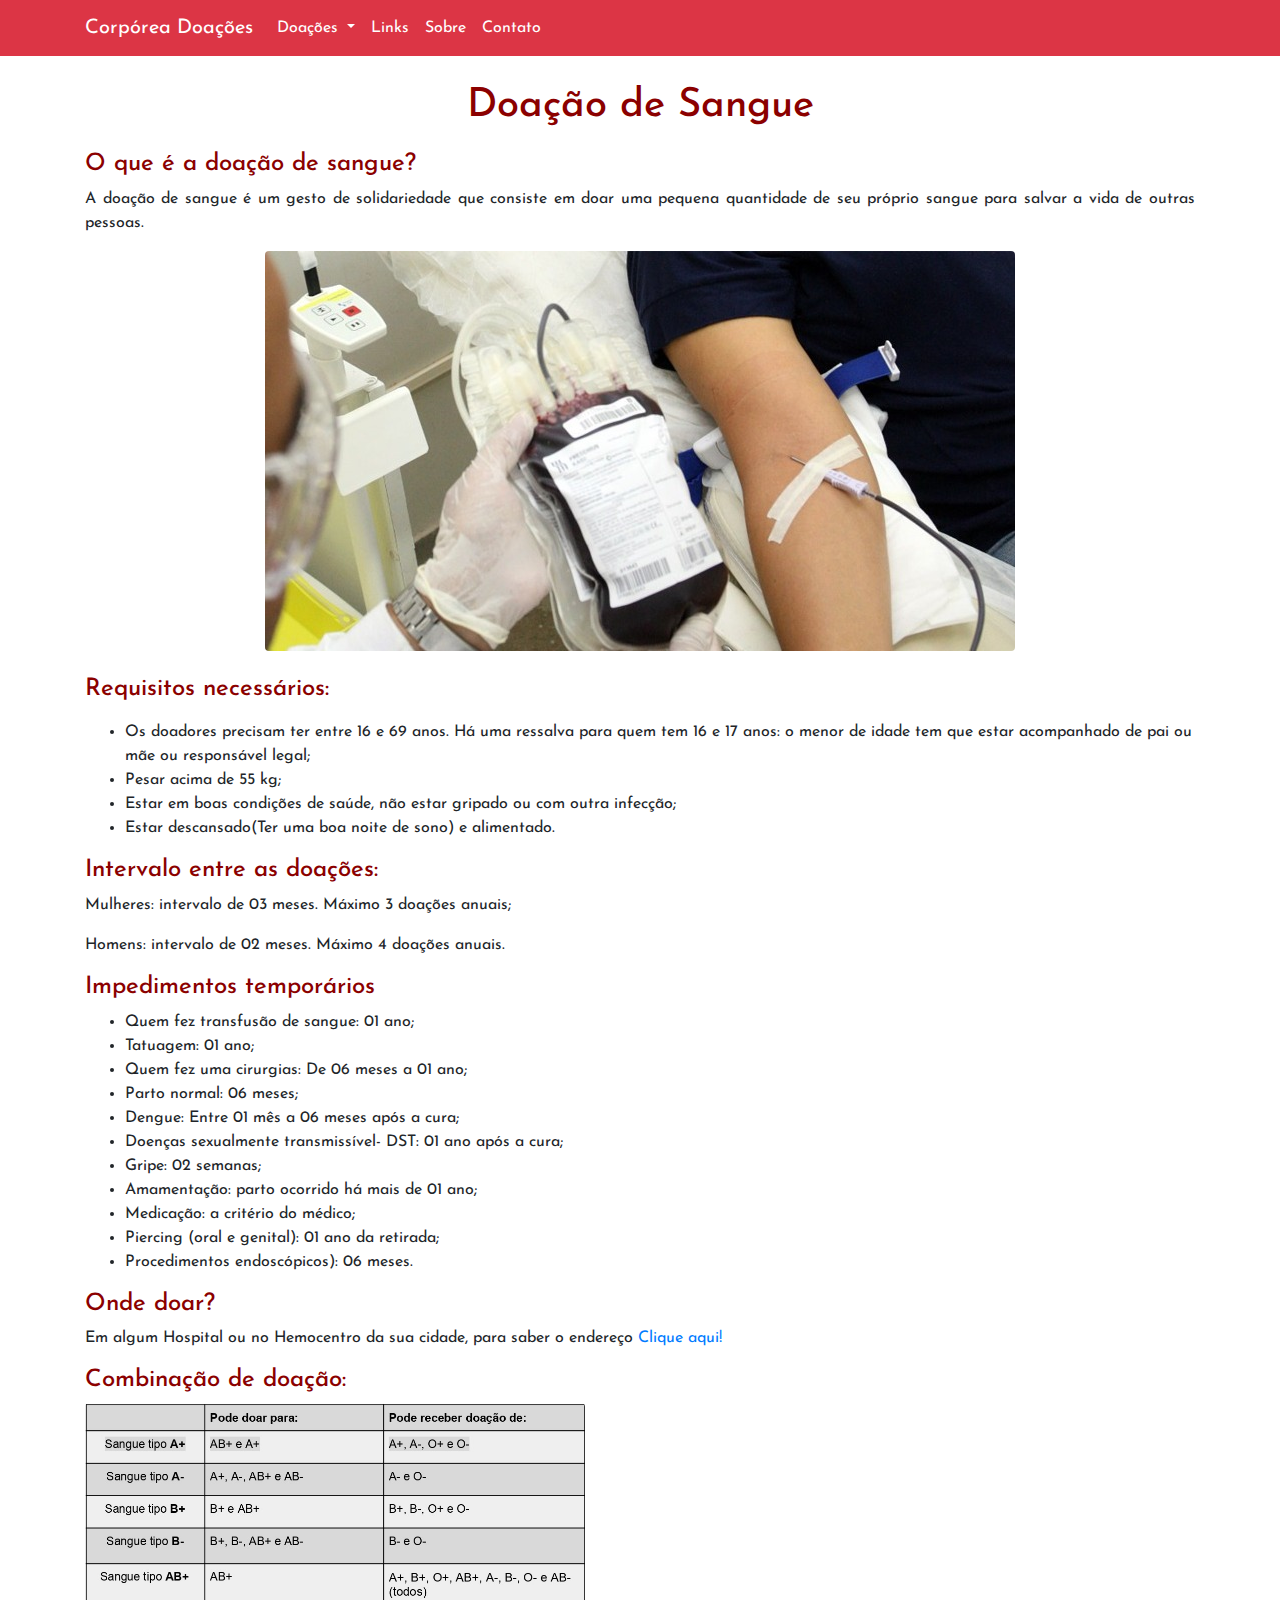
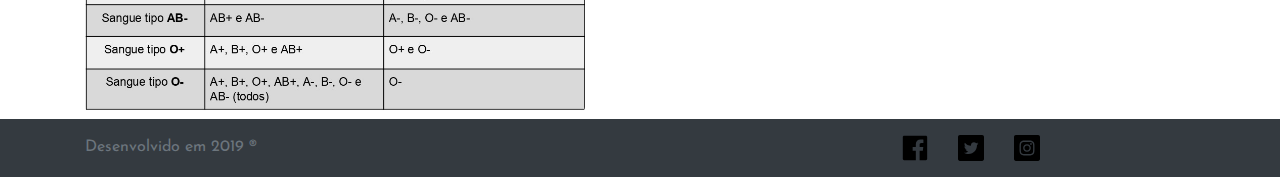
<file: doacao-de-sangue.html>
<!DOCTYPE html>
<html>
<head>
<!-- Required meta tags -->
    <meta charset="utf-8">
    <meta name="viewport" content="width=device-width, initial-scale=1, shrink-to-fit=no">

    <!-- Bootstrap CSS -->
    <link rel="stylesheet" href="https://stackpath.bootstrapcdn.com/bootstrap/4.3.1/css/bootstrap.min.css">
    <link rel="stylesheet" type="text/css" href="style.css">
    <link rel="icon" href="img/heart.png">
  <title>Doação de Sangue</title>
</head>
<body>
<nav class="navbar navbar-expand-lg navbar-light progress-bar bg-danger">
<div class="container">
  <a class="text-white navbar-brand" href="index.html">Corpórea Doações</a>
  <button class="navbar-toggler" type="button" data-toggle="collapse" data-target="#navbarSupportedContent" aria-controls="navbarSupportedContent" aria-expanded="false" aria-label="Toggle navigation">
    <img src="./img/menu.svg" class="menu-icon">
  </button>

  <div class="collapse navbar-collapse" id="navbarSupportedContent">
    <ul class="navbar-nav mr-auto">
    <li class="nav-item dropdown">
        <a class="text-white nav-link dropdown-toggle" href="#" id="navbarDropdown" role="button" data-toggle="dropdown" aria-haspopup="true" aria-expanded="false">
          Doações
        </a>
        <div class="dropdown-menu" aria-labelledby="navbarDropdown">
          <a class="dropdown-item" href="doacao-de-sangue.html">Sangue</a>
          <a class="dropdown-item" href="doacao-orgaos.html">Órgãos</a>
          <a class="dropdown-item" href="doacao-medula.html">Medula</a>
          <div class="dropdown-divider"></div>
          <a class="dropdown-item" href="doacao-ovulos.html">Óvulos</a>
          <a class="dropdown-item" href="doacao-semen.html">Sêmen</a>
        </div>
      </li>
      <li class="nav-item">
        <a class="text-white nav-link" href="links.html">Links</a>
      </li>
      <li class="nav-item">
        <a class="text-white nav-link" href="sobre.html">Sobre</a>
      </li>
      <li class="nav-item">
        <a class="text-white nav-link" href="contatos.html">Contato</a>
      </li>
    </ul>
  </div>
  </div>
</nav>
   <div class="container">
    <div>
      <h1 class="text-center div">Doação de Sangue </h1>
      <h4>O que é a doação de sangue?</h4>
      <p class="text-justify"> A doação de sangue é um gesto de solidariedade que consiste em doar uma pequena quantidade de seu próprio sangue para salvar a vida de outras pessoas. </p>
      <center>
      <img src="img/doacao-de-sangue.png" class="figure-img img-fluid rounded">
      </center>
      </div>
      <div>
      <p><h4> Requisitos necessários:</h4></p>
       <ul>
         <li> Os doadores precisam ter entre 16 e 69 anos. Há uma ressalva para quem tem 16 e 17 anos: o menor de idade tem que estar acompanhado de pai ou mãe ou responsável legal; </li>
         <li>Pesar acima de 55 kg; </li>
         <li>Estar em boas condições de saúde, não estar gripado ou com outra infecção;</li>
         <li>Estar descansado(Ter uma boa noite de sono) e alimentado.</li>
       </ul> 
       </div>
       <div>
      <h4>Intervalo entre as doações:</h4>
      <p>Mulheres: intervalo de 03 meses. Máximo 3 doações anuais;</p>
      <p>Homens: intervalo de 02 meses. Máximo 4 doações anuais.</p>
      </div>
      <div>
      <h4>Impedimentos temporários</h4> 
      <ul>
        <li>Quem fez transfusão de sangue: 01 ano;</li>
        <li>Tatuagem: 01 ano;</li>
        <li>Quem fez uma cirurgias: De 06 meses a 01 ano;</li>
        <li>Parto normal: 06 meses;</li>
        <li>Dengue: Entre 01 mês a 06 meses após a cura;</li>
        <li>Doenças sexualmente transmissível- DST: 01 ano após a cura;</li>
        <li>Gripe: 02 semanas;</li>
        <li>Amamentação: parto ocorrido há mais de 01 ano;</li>
        <li>Medicação: a critério do médico;</li>
        <li>Piercing (oral e genital): 01 ano da retirada;</li>
        <li>Procedimentos endoscópicos): 06 meses.</li>
      </ul>
      </div>
      <div>
        <h4>Onde doar?</h4>
        <p>Em algum Hospital ou no Hemocentro da sua cidade, para saber o endereço <a href="links.html">Clique aqui!</a></p>
      </div>
      <div>
      <h4>Combinação de doação:</h4>
      <img src="./img/tabela-doacao-sangue.png" class="figure-img img-fluid rounded" width="500vw" class="tabela">
      </div>
  </div>
  <footer class="footer mt-auto py-3 bg-dark">
    <div class="container">
    <span class="text-muted">Desenvolvido em 2019 ®</span>
    <a href="https://www.facebook.com/marcoaureliola" class="facebook"><img src="./img/facebook.svg" class="social"></a>
    <a href="https://twitter.com/marcoaurelio_la" class="twitter"><img src="./img/twitter.svg" class="social"></a>
    <a href="https://www.instagram.com/marcoaurelio_" class="instagram"><img src="./img/instagram.svg" class="social"></a> 
  </div>
  </footer>
   	<!-- Optional JavaScript -->
    <!-- jQuery first, then Popper.js, then Bootstrap JS -->
    <script src="https://code.jquery.com/jquery-3.3.1.slim.min.js"></script>
    <script src="https://cdnjs.cloudflare.com/ajax/libs/popper.js/1.14.7/umd/popper.min.js" ></script>
    <script src="https://stackpath.bootstrapcdn.com/bootstrap/4.3.1/js/bootstrap.min.js" ></script>
</body>
</html>
</file>
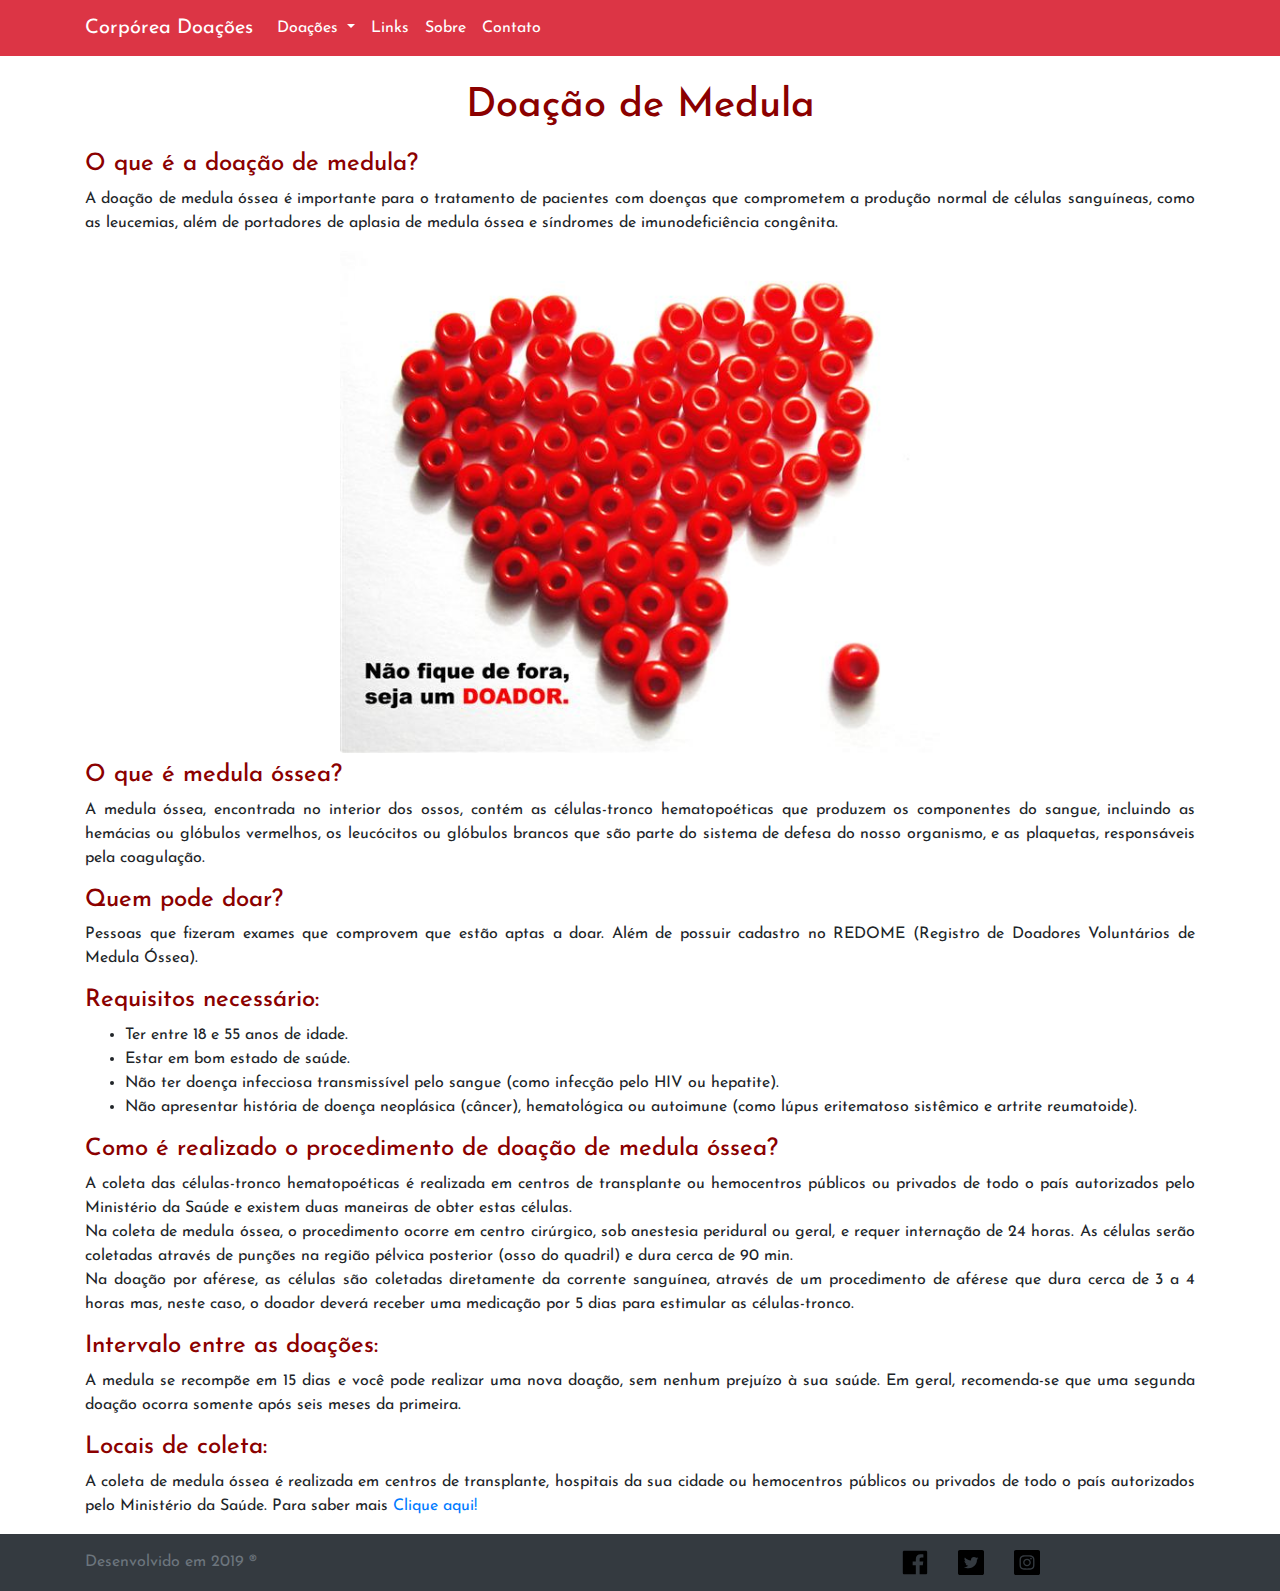
<file: doacao-medula.html>
<!DOCTYPE html>
<html>
<head>
<!-- Required meta tags -->
    <meta charset="utf-8">
    <meta name="viewport" content="width=device-width, initial-scale=1, shrink-to-fit=no">

    <!-- Bootstrap CSS -->
    <link rel="stylesheet" href="https://stackpath.bootstrapcdn.com/bootstrap/4.3.1/css/bootstrap.min.css">
    <link rel="stylesheet" type="text/css" href="style.css">
    <link rel="icon" href="img/heart.png">
  <title>Doação de Medula</title>
</head>
<body>
<nav class="navbar navbar-expand-lg navbar-light progress-bar bg-danger">
<div class="container">
  <a class="text-white navbar-brand" href="index.html">Corpórea Doações</a>
  <button class="navbar-toggler" type="button" data-toggle="collapse" data-target="#navbarSupportedContent" aria-controls="navbarSupportedContent" aria-expanded="false" aria-label="Toggle navigation">
    <img src="./img/menu.svg" class="menu-icon">
  </button>

  <div class="collapse navbar-collapse" id="navbarSupportedContent">
    <ul class="navbar-nav mr-auto">
    <li class="nav-item dropdown">
        <a class="text-white nav-link dropdown-toggle" href="#" id="navbarDropdown" role="button" data-toggle="dropdown" aria-haspopup="true" aria-expanded="false">
          Doações
        </a>
        <div class="dropdown-menu" aria-labelledby="navbarDropdown">
          <a class="dropdown-item" href="doacao-de-sangue.html">Sangue</a>
          <a class="dropdown-item" href="doacao-orgaos.html">Órgãos</a>
          <a class="dropdown-item" href="doacao-medula.html">Medula</a>
          <div class="dropdown-divider"></div>
          <a class="dropdown-item" href="doacao-ovulos.html">Óvulos</a>
          <a class="dropdown-item" href="doacao-semen.html">Sêmen</a>
        </div>
      </li>
      <li class="nav-item">
        <a class="text-white nav-link" href="links.html">Links</a>
      </li>
      <li class="nav-item">
        <a class="text-white nav-link" href="sobre.html">Sobre</a>
      </li>
      <li class="nav-item">
        <a class="text-white nav-link" href="contatos.html">Contato</a>
      </li>
    </ul>
  </div>
  </div>
</nav>
  <div class="container">
      <div>
          <h1 class="text-center div">Doação de Medula </h1>
          <h4>O que é a doação de medula?</h4>
          <p class="text-justify">A doação de medula óssea é importante para o tratamento de pacientes com doenças que comprometem a produção normal de células sanguíneas, como as leucemias, além de portadores de aplasia de medula óssea e síndromes de imunodeficiência congênita.</p>
          <center>
           <img src="img/medula-ossea.jpg" class="figure-img img-fluid rounded" width="600vw">
          </center>
      </div>    
      <div>
          <h4>O que é medula óssea?</h4>
          <p class="text-justify">A medula óssea, encontrada no interior dos ossos, contém as células-tronco hematopoéticas que produzem os componentes do sangue, incluindo as hemácias ou glóbulos vermelhos, os leucócitos ou glóbulos brancos que são parte do sistema de defesa do nosso organismo, e as plaquetas, responsáveis pela coagulação.</p>
          <h4>Quem pode doar?</h4>
          <p class="text-justify">Pessoas que fizeram exames que comprovem que estão aptas a doar. Além de possuir cadastro no REDOME (Registro de Doadores Voluntários de Medula Óssea).</p>
          <h4>Requisitos necessário:</h4>
          <ul>
            <li>Ter entre 18 e 55 anos de idade.</li>
            <li>Estar em bom estado de saúde.</li>
            <li>Não ter doença infecciosa transmissível pelo sangue (como infecção pelo HIV ou hepatite).</li>
            <li>Não apresentar história de doença neoplásica (câncer), hematológica ou autoimune (como lúpus eritematoso sistêmico e artrite reumatoide).</li>
          </ul>
      </div>
      <div>
        <h4>Como é realizado o procedimento de doação de medula óssea?</h4>
        <p class="text-justify">A coleta das células-tronco hematopoéticas é realizada em centros de transplante ou hemocentros públicos ou privados de todo o país autorizados pelo Ministério da Saúde e existem duas maneiras de obter estas células.<br>
        Na coleta de medula óssea, o procedimento ocorre em centro cirúrgico, sob anestesia peridural ou geral, e requer internação de 24 horas. As células serão coletadas através de punções na região pélvica posterior (osso do quadril) e dura cerca de 90 min.<br>
        Na doação por aférese, as células são coletadas diretamente da corrente sanguínea, através de um procedimento de aférese que dura   cerca de 3 a 4 horas mas, neste caso, o doador deverá receber uma medicação por 5 dias para estimular as células-tronco.</p>
      </div>
      <div>
        <h4>Intervalo entre as doações:</h4>
        <p class="text-justify">A medula se recompõe em 15 dias e você pode realizar uma nova doação, sem nenhum prejuízo à sua saúde. Em geral, recomenda-se que uma segunda doação ocorra somente após seis meses da primeira.</p>
      </div>
      <div>
        <h4>Locais de coleta:</h4>
        <p class="text-justify"> A coleta de medula óssea é realizada em centros de transplante, hospitais da sua cidade ou hemocentros públicos ou privados de todo o país autorizados pelo Ministério da Saúde. Para saber mais <a href="links.html">Clique aqui!</a></p> 
      </div>
  </div>
  <footer class="footer mt-auto py-3 bg-dark">
    <div class="container">
    <span class="text-muted">Desenvolvido em 2019 ®</span>
    <a href="https://www.facebook.com/marcoaureliola" class="facebook"><img src="./img/facebook.svg" class="social"></a>
    <a href="https://twitter.com/marcoaurelio_la" class="twitter"><img src="./img/twitter.svg" class="social"></a>
    <a href="https://www.instagram.com/marcoaurelio_" class="instagram"><img src="./img/instagram.svg" class="social"></a>
    </div>
  </footer>
   	<!-- Optional JavaScript -->
    <!-- jQuery first, then Popper.js, then Bootstrap JS -->
    <script src="https://code.jquery.com/jquery-3.3.1.slim.min.js"></script>
    <script src="https://cdnjs.cloudflare.com/ajax/libs/popper.js/1.14.7/umd/popper.min.js" ></script>
    <script src="https://stackpath.bootstrapcdn.com/bootstrap/4.3.1/js/bootstrap.min.js" ></script>
</body>
</html>
</file>
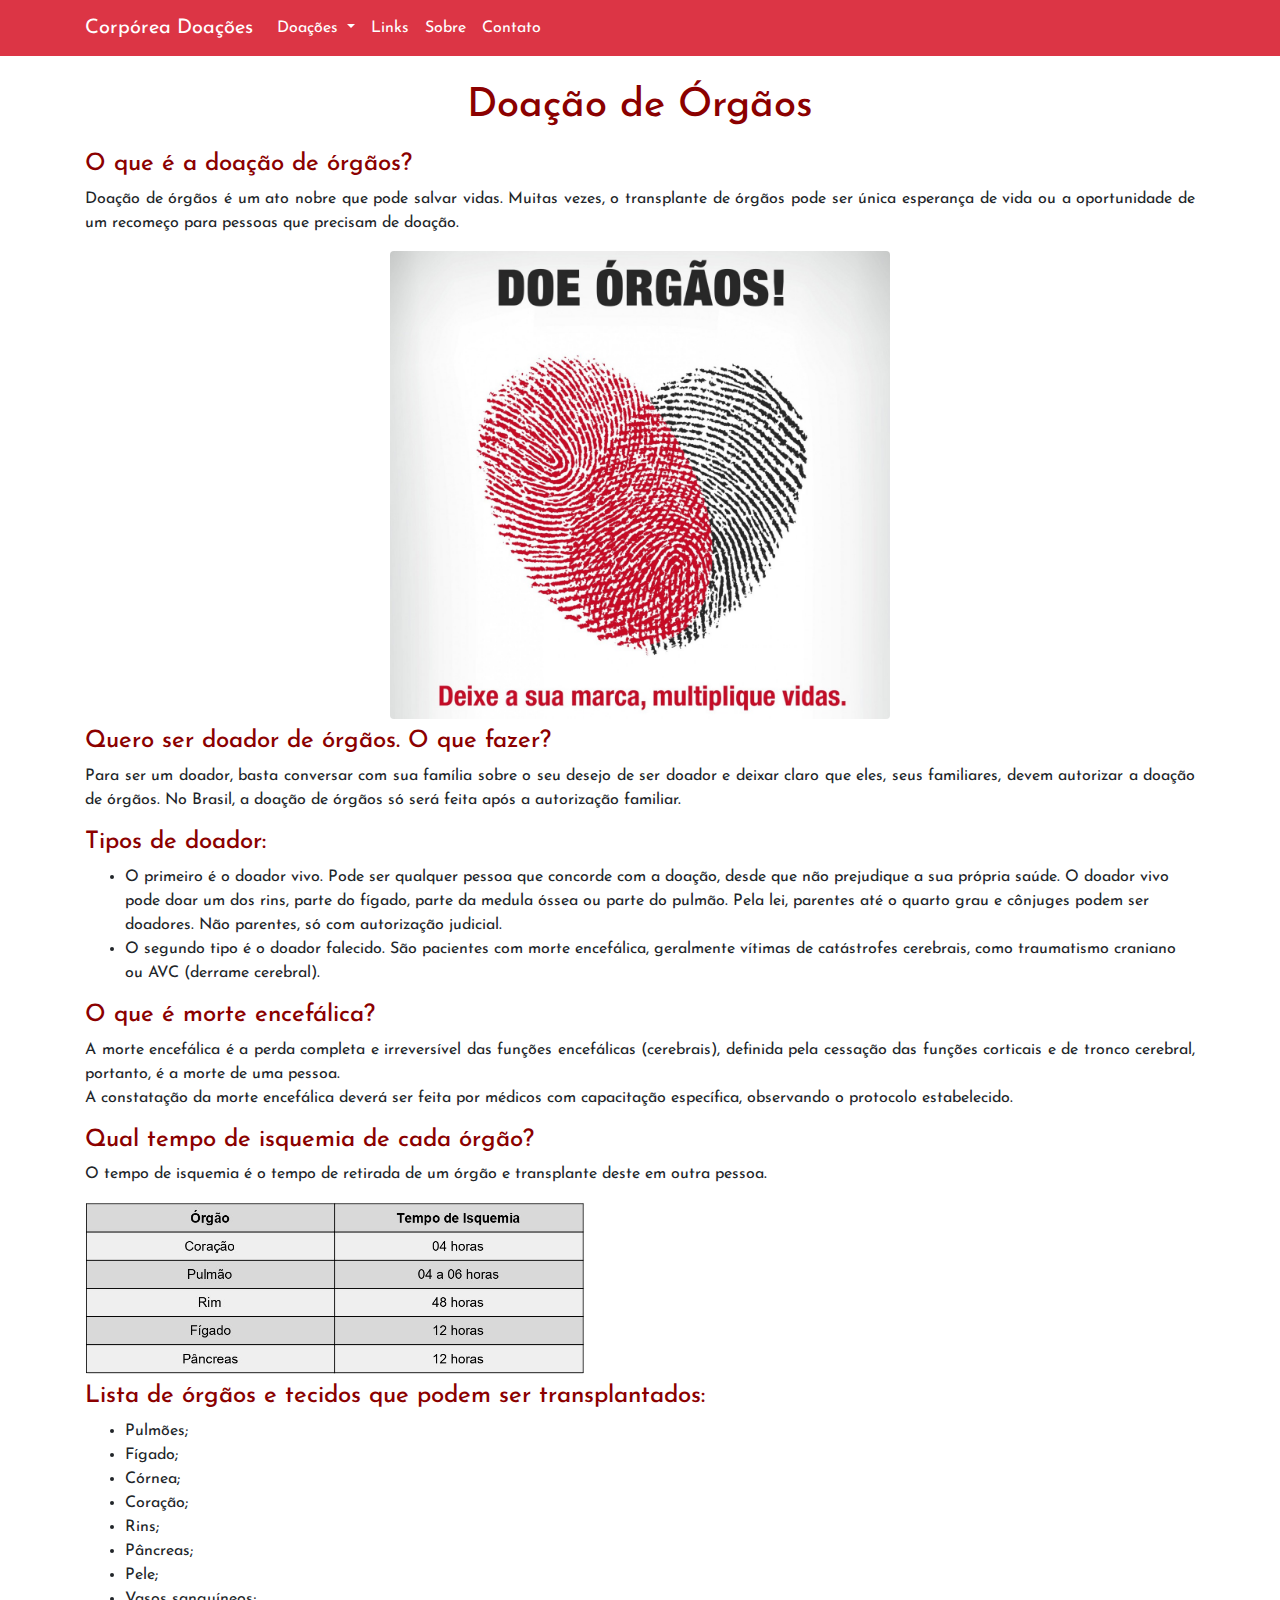
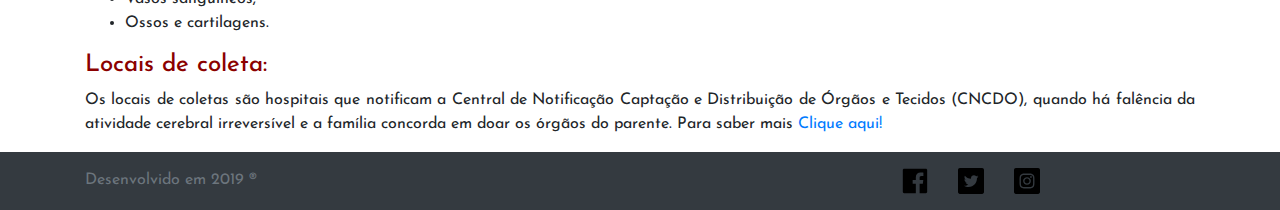
<file: doacao-orgaos.html>
<!DOCTYPE html>
<html>
<head>
<!-- Required meta tags -->
    <meta charset="utf-8">
    <meta name="viewport" content="width=device-width, initial-scale=1, shrink-to-fit=no">

    <!-- Bootstrap CSS -->
    <link rel="stylesheet" href="https://stackpath.bootstrapcdn.com/bootstrap/4.3.1/css/bootstrap.min.css">
    <link rel="stylesheet" type="text/css" href="style.css">
    <link rel="icon" href="img/heart.png">
  <title>Doação de Órgãos</title>
</head>
<body>
<nav class="navbar navbar-expand-lg navbar-light progress-bar bg-danger">
<div class="container">
  <a class="text-white navbar-brand" href="index.html">Corpórea Doações</a>
  <button class="navbar-toggler" type="button" data-toggle="collapse" data-target="#navbarSupportedContent" aria-controls="navbarSupportedContent" aria-expanded="false" aria-label="Toggle navigation">
    <img src="./img/menu.svg" class="menu-icon">
  </button>

  <div class="collapse navbar-collapse" id="navbarSupportedContent">
    <ul class="navbar-nav mr-auto">
    <li class="nav-item dropdown">
        <a class="text-white nav-link dropdown-toggle" href="#" id="navbarDropdown" role="button" data-toggle="dropdown" aria-haspopup="true" aria-expanded="false">
          Doações
        </a>
        <div class="dropdown-menu" aria-labelledby="navbarDropdown">
          <a class="dropdown-item" href="doacao-de-sangue.html">Sangue</a>
          <a class="dropdown-item" href="doacao-orgaos.html">Órgãos</a>
          <a class="dropdown-item" href="doacao-medula.html">Medula</a>
          <div class="dropdown-divider"></div>
          <a class="dropdown-item" href="doacao-ovulos.html">Óvulos</a>
          <a class="dropdown-item" href="doacao-semen.html">Sêmen</a>
        </div>
      </li>
      <li class="nav-item">
        <a class="text-white nav-link" href="links.html">Links</a>
      </li>
      <li class="nav-item">
        <a class="text-white nav-link" href="sobre.html">Sobre</a>
      </li>
      <li class="nav-item">
        <a class="text-white nav-link" href="contatos.html">Contato</a>
      </li>
    </ul>
  </div>
  </div>
</nav>
<div class="container">
      <div>
          <h1 class="text-center div">Doação de Órgãos </h1>
          <h4>O que é a doação de órgãos?</h4>
          <p class="text-justify">Doação de órgãos é um ato nobre que pode salvar vidas. Muitas vezes, o transplante de órgãos pode ser única esperança de vida ou a oportunidade de um recomeço para pessoas que precisam de doação.</p>
          <center>
           <img src="img/doacao.jpg" class="figure-img img-fluid rounded" width="500vw">
          </center>
      </div>    
      <div>
          <h4>Quero ser doador de órgãos. O que fazer?</h4>
          <p class="text-justify"> Para ser um doador, basta conversar com sua família sobre o seu desejo de ser doador e deixar claro que eles, seus familiares, devem autorizar a doação de órgãos. No Brasil, a doação de órgãos só será feita após a autorização familiar.</p>
      </div>   
      <div>
        <h4>Tipos de doador:</h4>
        <ul>
          <li>O primeiro é o doador vivo. Pode ser qualquer pessoa que concorde com a doação, desde que não prejudique a sua própria saúde. O doador vivo pode doar um dos rins, parte do fígado, parte da medula óssea ou parte do pulmão. Pela lei, parentes até o quarto grau e cônjuges podem ser doadores. Não parentes, só com autorização judicial.</li>
          <li> O segundo tipo é o doador falecido. São pacientes com morte encefálica, geralmente vítimas de catástrofes cerebrais, como traumatismo craniano ou AVC (derrame cerebral).</li>
        </ul>
      </div> 
      <div>
          <h4>O que é morte encefálica?</h4>
          <p class="text-justify">A morte encefálica é a perda completa e irreversível das funções encefálicas (cerebrais), definida pela cessação das funções corticais e de tronco cerebral, portanto, é a morte de uma pessoa.<br>
          A constatação da morte encefálica deverá ser feita por médicos com capacitação específica, observando o protocolo estabelecido.</p>
      </div>
      <div>
        <h4>Qual tempo de isquemia de cada órgão?</h4>
        <p class="text-justify">O tempo de isquemia é o tempo de retirada de um órgão e transplante deste em outra pessoa.</p>
        <img src="img/isquemia.jpg" class="figure-img img-fluid rounded" width="500vw">
      </div>
      <div>
        <h4>Lista de órgãos e tecidos que podem ser transplantados:</h4>
        <ul>
          <li>Pulmões;</li>
          <li>Fígado;</li>
          <li>Córnea;</li>
          <li>Coração;</li>
          <li>Rins;</li>
          <li>Pâncreas;</li>
          <li>Pele;</li>
          <li>Vasos sanguíneos;</li>
          <li>Ossos e cartilagens.</li>
        </ul>
      </div>
      <div>
        <h4>Locais de coleta:</h4>
        <p class="text-justify"> Os locais de coletas são hospitais que notificam a Central de Notificação Captação e Distribuição de Órgãos e Tecidos (CNCDO), quando há falência da atividade cerebral irreversível e a família concorda em doar os órgãos do parente. Para saber mais <a href="links.html">Clique aqui!</a></p> 
      </div>
  </div>
  <footer class="footer mt-auto py-3 bg-dark">
    <div class="container">
    <span class="text-muted">Desenvolvido em 2019 ®</span>
    <a href="https://www.facebook.com/marcoaureliola" class="facebook"><img src="./img/facebook.svg" class="social"></a>
    <a href="https://twitter.com/marcoaurelio_la" class="twitter"><img src="./img/twitter.svg" class="social"></a>
    <a href="https://www.instagram.com/marcoaurelio_" class="instagram"><img src="./img/instagram.svg" class="social"></a>
    </div>
  </footer>
   	<!-- Optional JavaScript -->
    <!-- jQuery first, then Popper.js, then Bootstrap JS -->
    <script src="https://code.jquery.com/jquery-3.3.1.slim.min.js"></script>
    <script src="https://cdnjs.cloudflare.com/ajax/libs/popper.js/1.14.7/umd/popper.min.js" ></script>
    <script src="https://stackpath.bootstrapcdn.com/bootstrap/4.3.1/js/bootstrap.min.js" ></script>
</body>
</html>
</file>
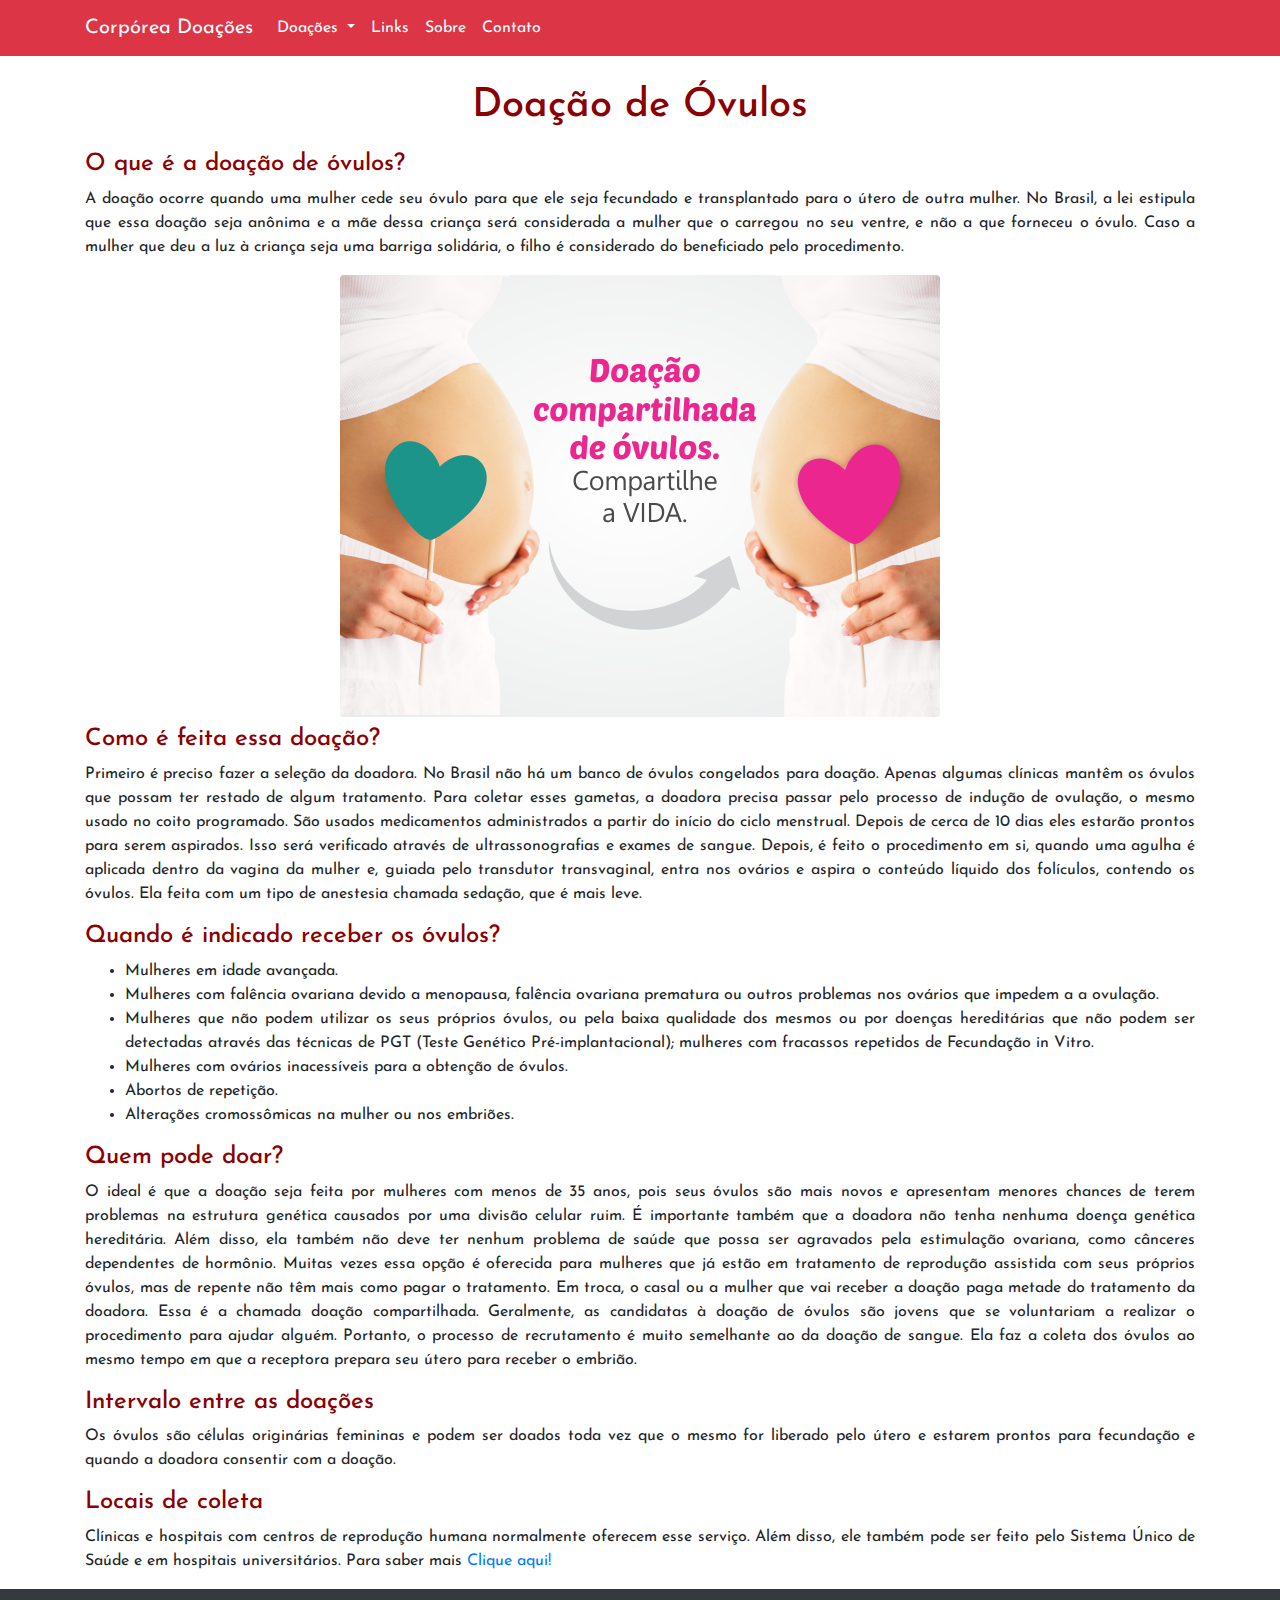
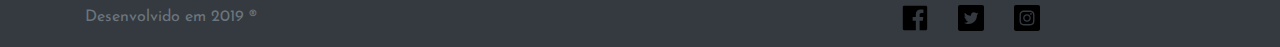
<file: doacao-ovulos.html>
<!DOCTYPE html>
<html>
<head>
<!-- Required meta tags -->
    <meta charset="utf-8">
    <meta name="viewport" content="width=device-width, initial-scale=1, shrink-to-fit=no">

    <!-- Bootstrap CSS -->
    <link rel="stylesheet" href="https://stackpath.bootstrapcdn.com/bootstrap/4.3.1/css/bootstrap.min.css">
    <link rel="stylesheet" type="text/css" href="style.css">
    <link rel="icon" href="img/heart.png">
  <title>Doação de Óvulos</title>
</head>
<body>
<nav class="navbar navbar-expand-lg navbar-light progress-bar bg-danger">
<div class="container">
  <a class="text-white navbar-brand" href="index.html">Corpórea Doações</a>
  <button class="navbar-toggler" type="button" data-toggle="collapse" data-target="#navbarSupportedContent" aria-controls="navbarSupportedContent" aria-expanded="false" aria-label="Toggle navigation">
    <img src="./img/menu.svg" class="menu-icon">
  </button>

  <div class="collapse navbar-collapse" id="navbarSupportedContent">
    <ul class="navbar-nav mr-auto">
    <li class="nav-item dropdown">
        <a class="text-white nav-link dropdown-toggle" href="#" id="navbarDropdown" role="button" data-toggle="dropdown" aria-haspopup="true" aria-expanded="false">
          Doações
        </a>
        <div class="dropdown-menu" aria-labelledby="navbarDropdown">
          <a class="dropdown-item" href="doacao-de-sangue.html">Sangue</a>
          <a class="dropdown-item" href="doacao-orgaos.html">Órgãos</a>
          <a class="dropdown-item" href="doacao-medula.html">Medula</a>
          <div class="dropdown-divider"></div>
          <a class="dropdown-item" href="doacao-ovulos.html">Óvulos</a>
          <a class="dropdown-item" href="doacao-semen.html">Sêmen</a>
        </div>
      </li>
      <li class="nav-item">
        <a class="text-white nav-link" href="links.html">Links</a>
      </li>
      <li class="nav-item">
        <a class="text-white nav-link" href="sobre.html">Sobre</a>
      </li>
      <li class="nav-item">
        <a class="text-white nav-link" href="contatos.html">Contato</a>
      </li>
    </ul>
  </div>
  </div>
</nav>
  <div class="container">
      <div>
          <h1 class="text-center div">Doação de Óvulos </h1>
          <h4>O que é a doação de óvulos?</h4>
          <p class="text-justify">A doação ocorre quando uma mulher cede seu óvulo para que ele seja fecundado e transplantado para o útero de outra mulher. No Brasil, a lei estipula que essa doação seja anônima e a mãe dessa criança será considerada a mulher que o carregou no seu ventre, e não a que forneceu o óvulo. Caso a mulher que deu a luz à criança seja uma barriga solidária, o filho é considerado do beneficiado pelo procedimento.</p>
          <center>
           <img src="img/doacao-ovulos.png" class="figure-img img-fluid rounded" width="600vw">
          </center>
      </div>
      <div>
        <h4>Como é feita essa doação?</h4>
        <p class="text-justify">Primeiro é preciso fazer a seleção da doadora. No Brasil não há um banco de óvulos congelados para doação. Apenas algumas clínicas mantêm os óvulos que possam ter restado de algum tratamento. Para coletar esses gametas, a doadora precisa passar pelo processo de indução de ovulação, o mesmo usado no coito programado. São usados medicamentos administrados a partir do início do ciclo menstrual. Depois de cerca de 10 dias eles estarão prontos para serem aspirados. Isso será verificado através de ultrassonografias e exames de sangue. Depois, é feito o procedimento em si, quando uma agulha é aplicada dentro da vagina da mulher e, guiada pelo transdutor transvaginal, entra nos ovários e aspira o conteúdo líquido dos folículos, contendo os óvulos. Ela feita com um tipo de anestesia chamada sedação, que é mais leve.</p>
      </div>
      <div>
          <h4>Quando é indicado receber os óvulos?</h4>
          <ul>
          <li class="text-justify">Mulheres em idade avançada.</li>
          <li class="text-justify">Mulheres com falência ovariana devido a menopausa, falência ovariana prematura ou outros problemas nos ovários que impedem a a ovulação.</li>
          <li class="text-justify">Mulheres que não podem utilizar os seus próprios óvulos, ou pela baixa qualidade dos mesmos ou por doenças hereditárias que não podem ser detectadas através das técnicas de PGT (Teste Genético Pré-implantacional); mulheres com fracassos repetidos de Fecundação in Vitro.</li>
          <li class="text-justify">Mulheres com ovários inacessíveis para a obtenção de óvulos.</li>
          <li class="text-justify">Abortos de repetição.</li>
          <li class="text-justify">Alterações cromossômicas na mulher ou nos embriões.</li>
          </ul>
      </div>
      <div>          
        <h4>Quem pode doar?</h4>
          <p class="text-justify">O ideal é que a doação seja feita por mulheres com menos de 35 anos, pois seus óvulos são mais novos e apresentam menores chances de terem problemas na estrutura genética causados por uma divisão celular ruim. É importante também que a doadora não tenha nenhuma doença genética hereditária. Além disso, ela também não deve ter nenhum problema de saúde que possa ser agravados pela estimulação ovariana, como cânceres dependentes de hormônio.
          Muitas vezes essa opção é oferecida para mulheres que já estão em tratamento de reprodução assistida com seus próprios óvulos, mas de repente não têm mais como pagar o tratamento. Em troca, o casal ou a mulher que vai receber a doação paga metade do tratamento da doadora. Essa é a chamada doação compartilhada. Geralmente, as candidatas à doação de óvulos são jovens que se voluntariam a realizar o procedimento para ajudar alguém. Portanto, o processo de recrutamento é muito semelhante ao da doação de sangue. Ela faz a coleta dos óvulos ao mesmo tempo em que a receptora prepara seu útero para receber o embrião.</p>
      </div>
      <div>
        <h4>Intervalo entre as doações</h4>
        <p class="text-justify">Os óvulos são células originárias femininas e podem ser doados toda vez que o mesmo for liberado pelo útero e estarem prontos para fecundação e quando a doadora consentir com a doação.</p>
      </div>
      <div>
        <h4>Locais de coleta</h4>
        <p class="text-justify"> Clínicas e hospitais com centros de reprodução humana normalmente oferecem esse serviço. Além disso, ele também pode ser feito pelo Sistema Único de Saúde e em hospitais universitários. Para saber mais <a href="links.html">Clique aqui!</a></p> 
      </div>
  </div>
  <footer class="footer mt-auto py-3 bg-dark">
    <div class="container">
    <span class="text-muted">Desenvolvido em 2019 ®</span>
    <a href="https://www.facebook.com/marcoaureliola" class="facebook"><img src="./img/facebook.svg" class="social"></a>
    <a href="https://twitter.com/marcoaurelio_la" class="twitter"><img src="./img/twitter.svg" class="social"></a>
    <a href="https://www.instagram.com/marcoaurelio_" class="instagram"><img src="./img/instagram.svg" class="social"></a>
    </div>
  </footer>
   	<!-- Optional JavaScript -->
    <!-- jQuery first, then Popper.js, then Bootstrap JS -->
    <script src="https://code.jquery.com/jquery-3.3.1.slim.min.js"></script>
    <script src="https://cdnjs.cloudflare.com/ajax/libs/popper.js/1.14.7/umd/popper.min.js" ></script>
    <script src="https://stackpath.bootstrapcdn.com/bootstrap/4.3.1/js/bootstrap.min.js" ></script>
</body>
</html>
</file>
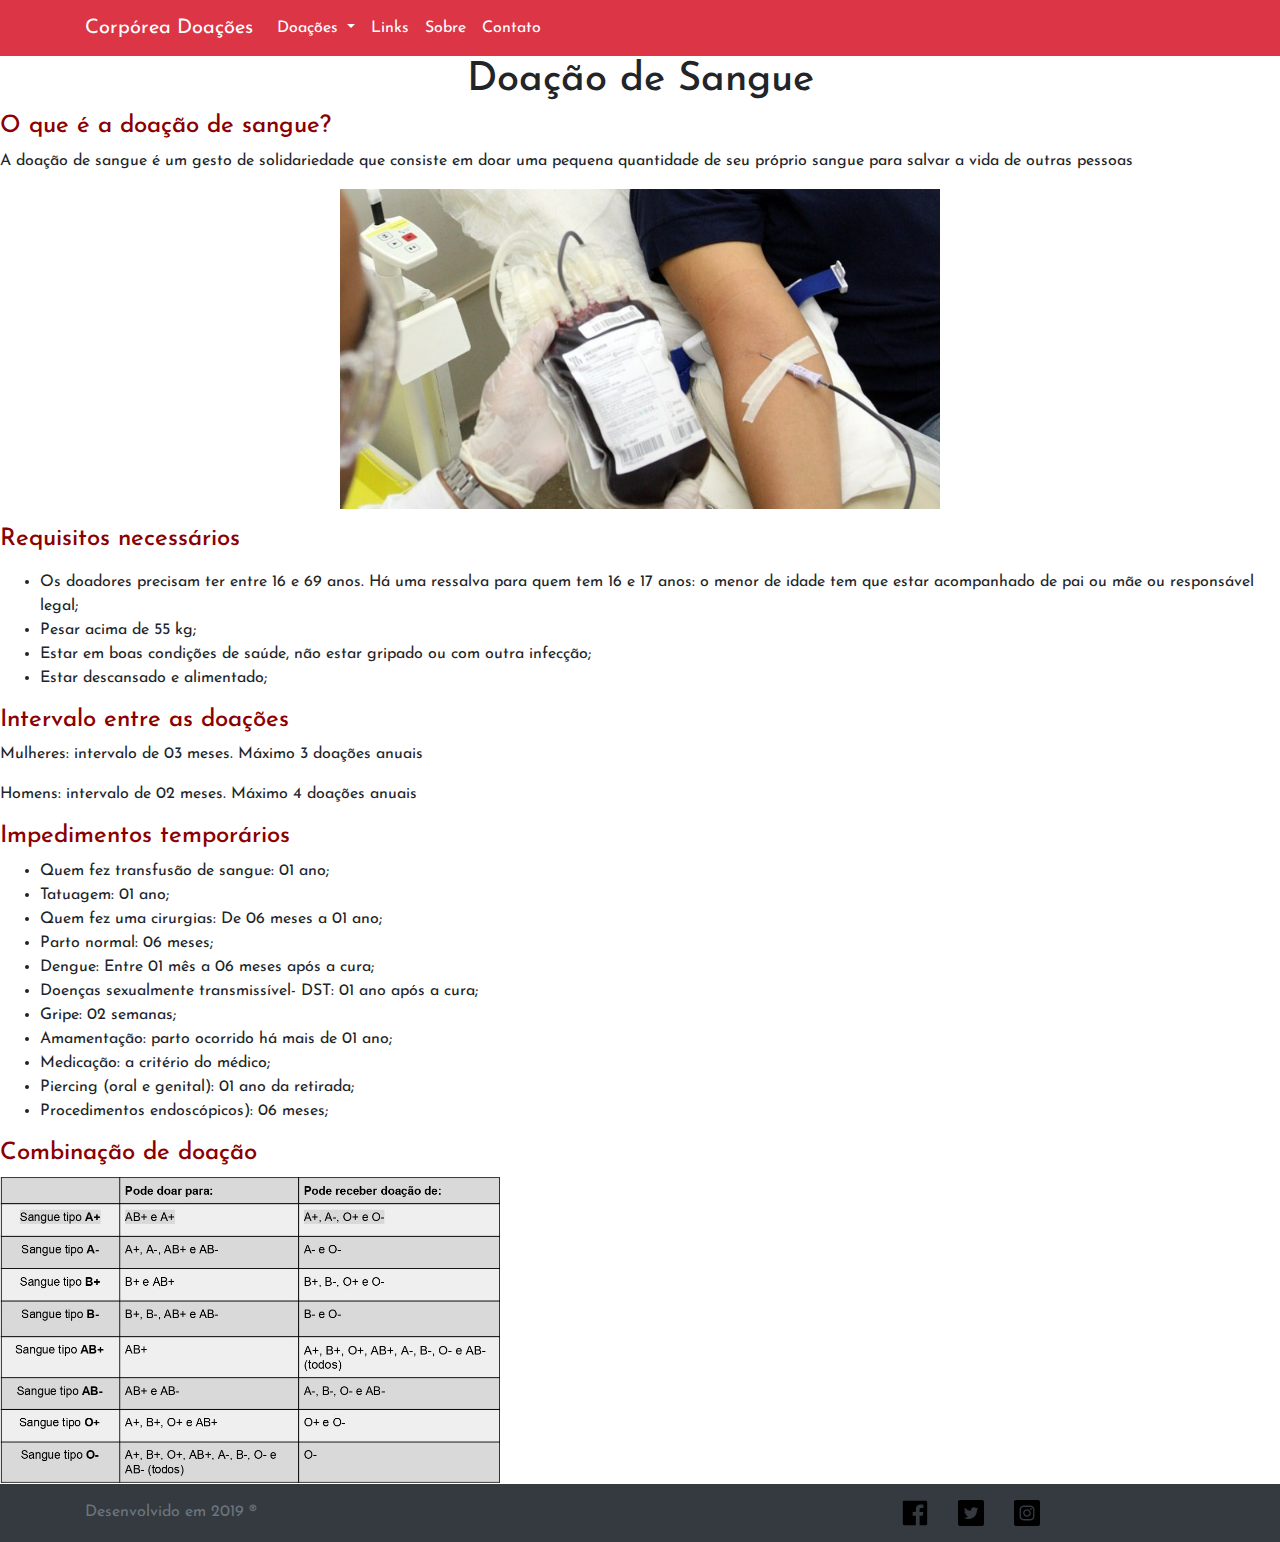
<file: doacao-sangue.html>
<!DOCTYPE html>
<html>
<head>
<!-- Required meta tags -->
    <meta charset="utf-8">
    <meta name="viewport" content="width=device-width, initial-scale=1, shrink-to-fit=no">

    <!-- Bootstrap CSS -->
    <link rel="stylesheet" href="https://stackpath.bootstrapcdn.com/bootstrap/4.3.1/css/bootstrap.min.css">
    <link rel="stylesheet" type="text/css" href="style.css">
    <link rel="icon" href="img/heart.png">
  <title>Doação de Sangue</title>
</head>
<body>
<nav class="navbar navbar-expand-lg navbar-light progress-bar bg-danger">
<div class="container">
  <a class="text-white navbar-brand" href="index.html">Corpórea Doações</a>
  <button class="navbar-toggler" type="button" data-toggle="collapse" data-target="#navbarSupportedContent" aria-controls="navbarSupportedContent" aria-expanded="false" aria-label="Toggle navigation">
    <img src="./img/menu.svg" class="menu-icon">
  </button>

  <div class="collapse navbar-collapse" id="navbarSupportedContent">
    <ul class="navbar-nav mr-auto">
    <li class="nav-item dropdown">
        <a class="text-white nav-link dropdown-toggle" href="#" id="navbarDropdown" role="button" data-toggle="dropdown" aria-haspopup="true" aria-expanded="false">
          Doações
        </a>
        <div class="dropdown-menu" aria-labelledby="navbarDropdown">
          <a class="dropdown-item" href="doacao-sangue.html">Sangue</a>
          <a class="dropdown-item" href="doacao-orgaos.html">Órgãos</a>
          <a class="dropdown-item" href="doacao-medula.html">Medula</a>
          <div class="dropdown-divider"></div>
          <a class="dropdown-item" href="doacao-ovulos.html">Óvulos</a>
          <a class="dropdown-item" href="doacao-semen.html">Sêmen</a>
        </div>
      </li>
      <li class="nav-item">
        <a class="text-white nav-link" href="links.html">Links</a>
      </li>
      <li class="nav-item">
        <a class="text-white nav-link" href="sobre.html">Sobre</a>
      </li>
      <li class="nav-item">
        <a class="text-white nav-link" href="contatos.html">Contato</a>
      </li>
    </ul>
  </div>
  </div>
</nav>
  <div class="sangue">
      <h1 class="text-center">Doação de Sangue </h1>
      <h4>O que é a doação de sangue?</h4>
      <p> A doação de sangue é um gesto de solidariedade que consiste em doar uma pequena quantidade de seu próprio sangue para salvar a vida de outras pessoas </p>
      <center>
      <img src="img/doacao-de-sangue.png" width="600vw">
      </center>
      <p><h4> Requisitos necessários</h4></p>
       <ul>
         <li> Os doadores precisam ter entre 16 e 69 anos. Há uma ressalva para quem tem 16 e 17 anos: o menor de idade tem que estar acompanhado de pai ou mãe ou responsável legal; </li>
         <li>Pesar acima de 55 kg; </li>
         <li>Estar em boas condições de saúde, não estar gripado ou com outra infecção;</li>
         <li>Estar descansado e alimentado;</li>
       </ul> 
      <h4>Intervalo entre as doações</h4>
      <p>Mulheres: intervalo de 03 meses. Máximo 3 doações anuais</p>
      <p>Homens: intervalo de 02 meses. Máximo 4 doações anuais</p>
      <h4>Impedimentos temporários</h4> 
      <ul>
        <li>Quem fez transfusão de sangue: 01 ano;</li>
        <li>Tatuagem: 01 ano;</li>
        <li>Quem fez uma cirurgias: De 06 meses a 01 ano;</li>
        <li>Parto normal: 06 meses;</li>
        <li>Dengue: Entre 01 mês a 06 meses após a cura;</li>
        <li>Doenças sexualmente transmissível- DST: 01 ano após a cura;</li>
        <li>Gripe: 02 semanas;</li>
        <li>Amamentação: parto ocorrido há mais de 01 ano;</li>
        <li>Medicação: a critério do médico;</li>
        <li>Piercing (oral e genital): 01 ano da retirada;</li>
        <li>Procedimentos endoscópicos): 06 meses;</li>
      </ul>
      <h4>Combinação de doação</h4>
      <img src="./img/tabela-doacao-sangue.png" width="500vw">
  </div>
  <footer class="footer mt-auto py-3 bg-dark">
    <div class="container">
    <span class="text-muted">Desenvolvido em 2019 ®</span>
    <a href="https://www.facebook.com/marcoaureliola" class="facebook"><img src="./img/facebook.svg" class="social"></a>
    <a href="https://twitter.com/marcoaurelio_la" class="twitter"><img src="./img/twitter.svg" class="social"></a>
    <a href="https://www.instagram.com/marcoaurelio_" class="instagram"><img src="./img/instagram.svg" class="social"></a>
    </div>
  </footer>
   	<!-- Optional JavaScript -->
    <!-- jQuery first, then Popper.js, then Bootstrap JS -->
    <script src="https://code.jquery.com/jquery-3.3.1.slim.min.js"></script>
    <script src="https://cdnjs.cloudflare.com/ajax/libs/popper.js/1.14.7/umd/popper.min.js" ></script>
    <script src="https://stackpath.bootstrapcdn.com/bootstrap/4.3.1/js/bootstrap.min.js" ></script>
</body>
</html>
</file>
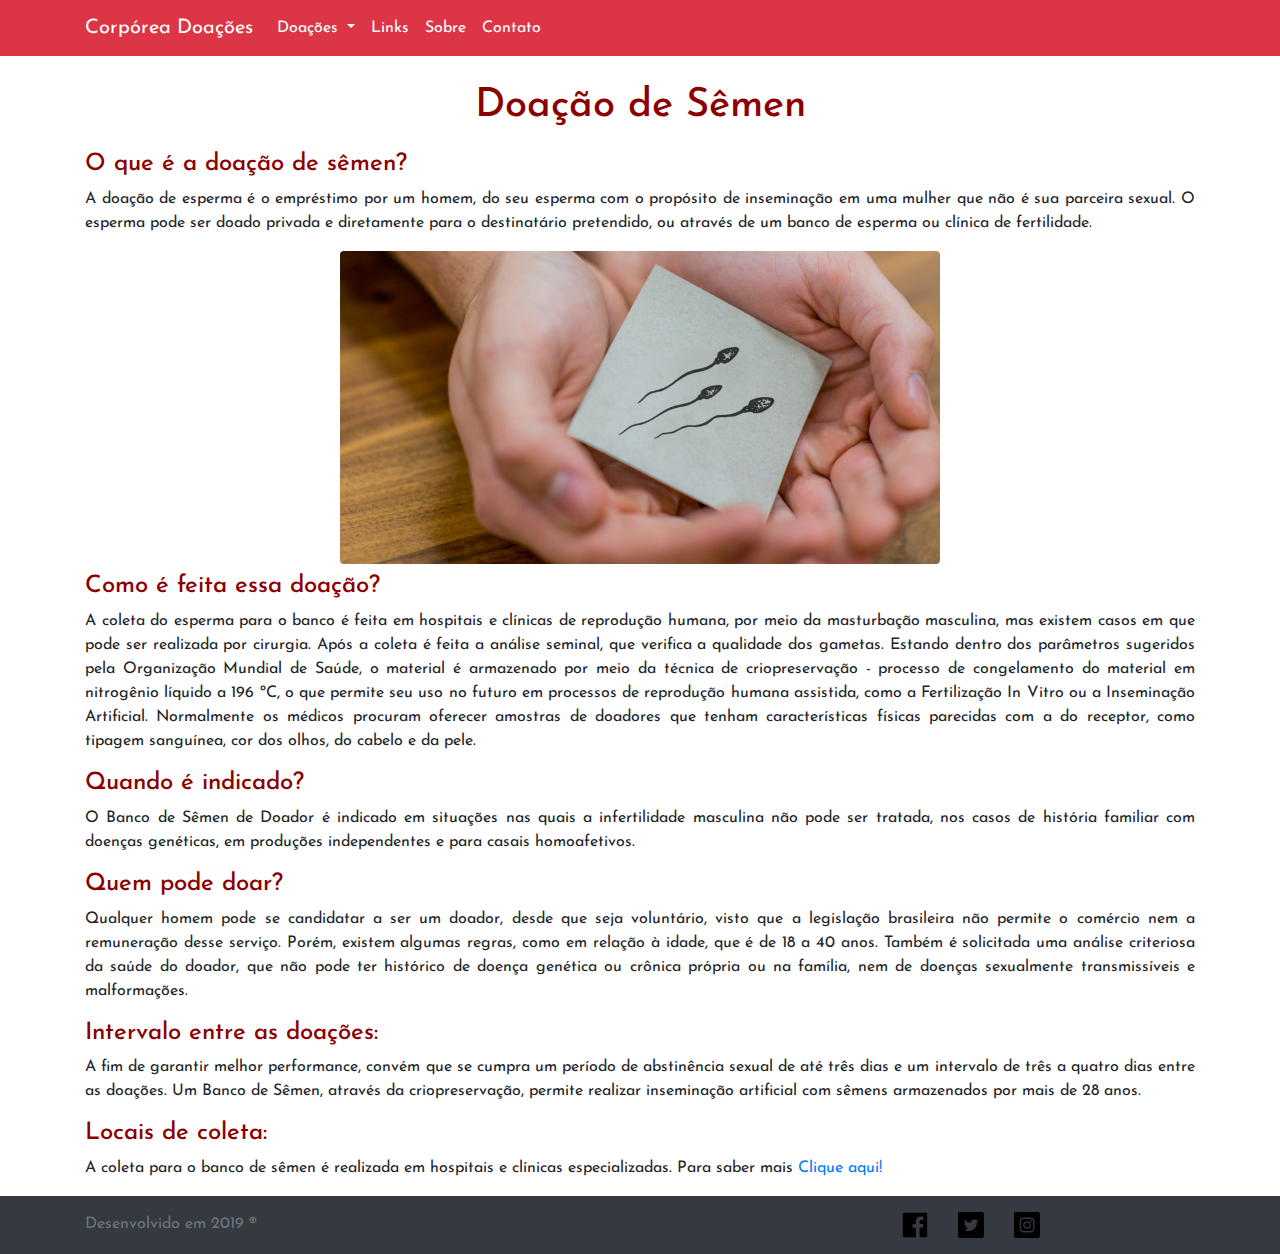
<file: doacao-semen.html>
<!DOCTYPE html>
<html>
<head>
<!-- Required meta tags -->
    <meta charset="utf-8">
    <meta name="viewport" content="width=device-width, initial-scale=1, shrink-to-fit=no">

    <!-- Bootstrap CSS -->
    <link rel="stylesheet" href="https://stackpath.bootstrapcdn.com/bootstrap/4.3.1/css/bootstrap.min.css">
    <link rel="stylesheet" type="text/css" href="style.css">
    <link rel="icon" href="img/heart.png">
  <title>Doação de Sêmen</title>
</head>
<body>
<nav class="navbar navbar-expand-lg navbar-light progress-bar bg-danger">
<div class="container">
  <a class="text-white navbar-brand" href="index.html">Corpórea Doações</a>
  <button class="navbar-toggler" type="button" data-toggle="collapse" data-target="#navbarSupportedContent" aria-controls="navbarSupportedContent" aria-expanded="false" aria-label="Toggle navigation">
    <img src="./img/menu.svg" class="menu-icon">
  </button>

  <div class="collapse navbar-collapse" id="navbarSupportedContent">
    <ul class="navbar-nav mr-auto">
    <li class="nav-item dropdown">
        <a class="text-white nav-link dropdown-toggle" href="#" id="navbarDropdown" role="button" data-toggle="dropdown" aria-haspopup="true" aria-expanded="false">
          Doações
        </a>
        <div class="dropdown-menu" aria-labelledby="navbarDropdown">
          <a class="dropdown-item" href="doacao-de-sangue.html">Sangue</a>
          <a class="dropdown-item" href="doacao-orgaos.html">Órgãos</a>
          <a class="dropdown-item" href="doacao-medula.html">Medula</a>
          <div class="dropdown-divider"></div>
          <a class="dropdown-item" href="doacao-ovulos.html">Óvulos</a>
          <a class="dropdown-item" href="doacao-semen.html">Sêmen</a>
        </div>
      </li>
      <li class="nav-item">
        <a class="text-white nav-link" href="links.html">Links</a>
      </li>
      <li class="nav-item">
        <a class="text-white nav-link" href="sobre.html">Sobre</a>
      </li>
      <li class="nav-item">
        <a class="text-white nav-link" href="contatos.html">Contato</a>
      </li>
    </ul>
  </div>
  </div>
</nav>
<div class="container">
      <div>
          <h1 class="text-center div">Doação de Sêmen </h1>
          <h4>O que é a doação de sêmen?</h4>
          <p class="text-justify">A doação de esperma é o empréstimo por um homem, do seu esperma com o propósito de inseminação em uma mulher que não é sua parceira sexual. O esperma pode ser doado privada e diretamente para o destinatário pretendido, ou através de um banco de esperma ou clínica de fertilidade.</p>
          <center>
           <img src="img/doacao-semen.jpg" class="figure-img img-fluid rounded" width="600vw">
          </center>
      </div>
      <div>
        <h4>Como é feita essa doação?</h4>
        <p class="text-justify">A coleta do esperma para o banco é feita em hospitais e clínicas de reprodução humana, por meio da masturbação masculina, mas existem casos em que pode ser realizada por cirurgia. Após a coleta é feita a análise seminal, que verifica a qualidade dos gametas. Estando dentro dos parâmetros sugeridos pela Organização Mundial de Saúde, o material é armazenado por meio da técnica de criopreservação - processo de congelamento do material em nitrogênio líquido a 196 ºC, o que permite seu uso no futuro em processos de reprodução humana assistida, como a Fertilização In Vitro ou a Inseminação Artificial. Normalmente os médicos procuram oferecer amostras de doadores que tenham características físicas parecidas com a do receptor, como tipagem sanguínea, cor dos olhos, do cabelo e da pele.</p>
      </div>
      <div>
          <h4>Quando é indicado?</h4>
          <p class="text-justify">O Banco de Sêmen de Doador é indicado em situações nas quais a infertilidade masculina não pode ser tratada, nos casos de história familiar com doenças genéticas, em produções independentes e para casais homoafetivos.</p>
      </div>
      <div>          
        <h4>Quem pode doar?</h4>
          <p class="text-justify">Qualquer homem pode se candidatar a ser um doador, desde que seja voluntário, visto que a legislação brasileira não permite o comércio nem a remuneração desse serviço. Porém, existem algumas regras, como em relação à idade, que é de 18 a 40 anos. Também é solicitada uma análise criteriosa da saúde do doador, que não pode ter histórico de doença genética ou crônica própria ou na família, nem de doenças sexualmente transmissíveis e malformações.</p>
      </div>
      <div>
        <h4>Intervalo entre as doações:</h4>
        <p class="text-justify">A fim de garantir melhor performance, convém que se cumpra um período de abstinência sexual de até três dias e um intervalo de três a quatro dias entre as doações. Um Banco de Sêmen, através da criopreservação, permite realizar inseminação artificial com sêmens armazenados por mais de 28 anos.</p>
      </div>
      <div>
        <h4>Locais de coleta:</h4>
        <p class="text-justify"> A coleta para o banco de sêmen é realizada em hospitais e clínicas especializadas. Para saber mais <a href="links.html">Clique aqui!</a></p> 
      </div>
  </div>
  <footer class="footer mt-auto py-3 bg-dark">
    <div class="container">
    <span class="text-muted">Desenvolvido em 2019 ®</span>
    <a href="https://www.facebook.com/marcoaureliola" class="facebook"><img src="./img/facebook.svg" class="social"></a>
    <a href="https://twitter.com/marcoaurelio_la" class="twitter"><img src="./img/twitter.svg" class="social"></a>
    <a href="https://www.instagram.com/marcoaurelio_" class="instagram"><img src="./img/instagram.svg" class="social"></a>
    </div>
  </footer>
   	<!-- Optional JavaScript -->
    <!-- jQuery first, then Popper.js, then Bootstrap JS -->
    <script src="https://code.jquery.com/jquery-3.3.1.slim.min.js"></script>
    <script src="https://cdnjs.cloudflare.com/ajax/libs/popper.js/1.14.7/umd/popper.min.js" ></script>
    <script src="https://stackpath.bootstrapcdn.com/bootstrap/4.3.1/js/bootstrap.min.js" ></script>
</body>
</html>
</file>
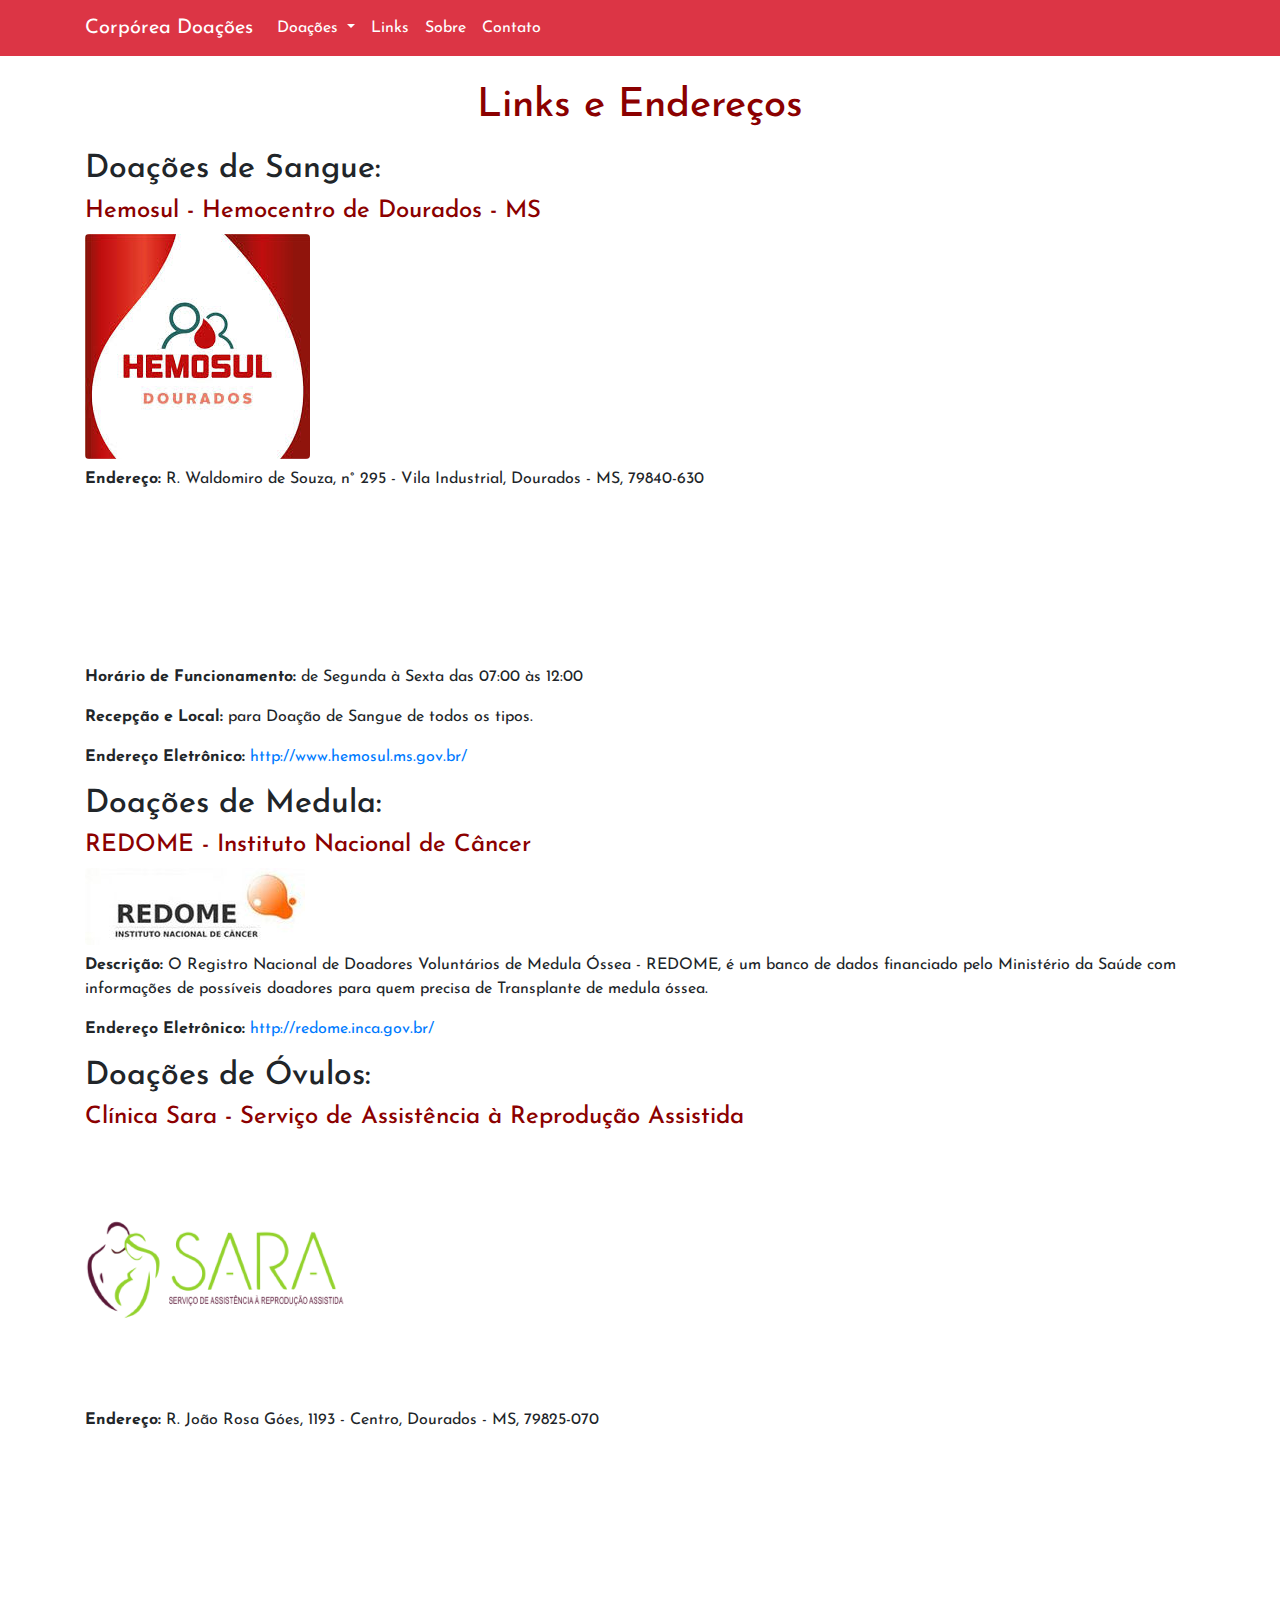
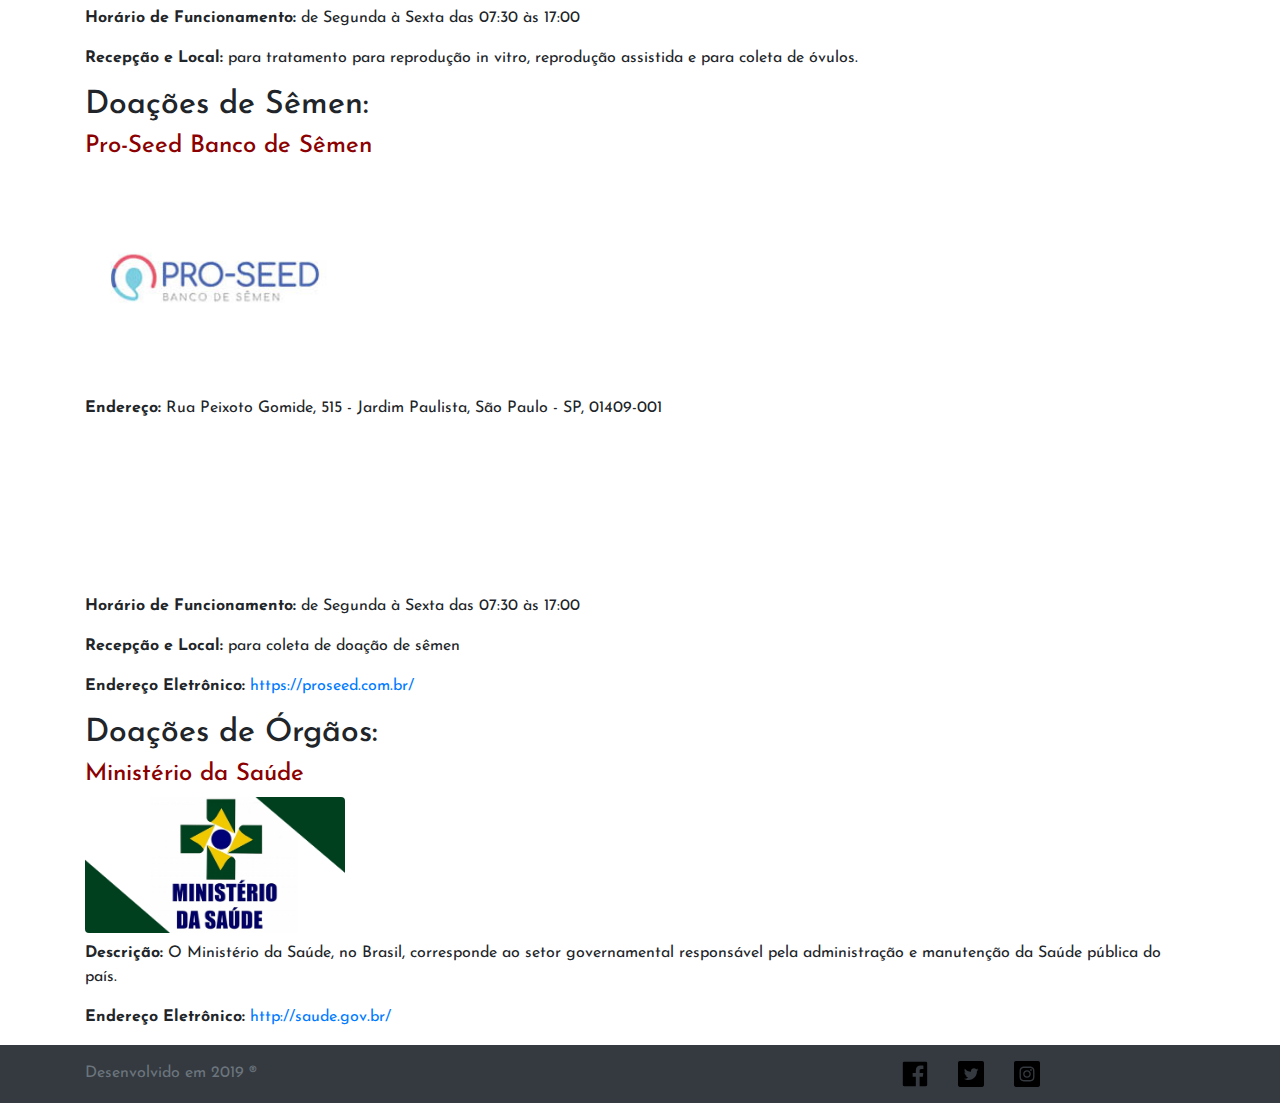
<file: links.html>
<!DOCTYPE html>
<html>
<head>
<!-- Required meta tags -->
    <meta charset="utf-8">
    <meta name="viewport" content="width=device-width, initial-scale=1, shrink-to-fit=no">

    <!-- Bootstrap CSS -->
    <link rel="stylesheet" href="https://stackpath.bootstrapcdn.com/bootstrap/4.3.1/css/bootstrap.min.css">
    <link rel="stylesheet" type="text/css" href="style.css">
    <link rel="icon" href="img/heart.png">
  <title>Links</title>
</head>
<body>
<nav class="navbar navbar-expand-lg navbar-light progress-bar bg-danger">
<div class="container">
  <a class="text-white navbar-brand" href="index.html">Corpórea Doações</a>
  <button class="navbar-toggler" type="button" data-toggle="collapse" data-target="#navbarSupportedContent" aria-controls="navbarSupportedContent" aria-expanded="false" aria-label="Toggle navigation">
    <img src="./img/menu.svg" class="menu-icon">
  </button>

  <div class="collapse navbar-collapse" id="navbarSupportedContent">
    <ul class="navbar-nav mr-auto">
    <li class="nav-item dropdown">
        <a class="text-white nav-link dropdown-toggle" href="#" id="navbarDropdown" role="button" data-toggle="dropdown" aria-haspopup="true" aria-expanded="false">
          Doações
        </a>
        <div class="dropdown-menu" aria-labelledby="navbarDropdown">
          <a class="dropdown-item" href="doacao-de-sangue.html">Sangue</a>
          <a class="dropdown-item" href="doacao-orgaos.html">Órgãos</a>
          <a class="dropdown-item" href="doacao-medula.html">Medula</a>
          <div class="dropdown-divider"></div>
          <a class="dropdown-item" href="doacao-ovulos.html">Óvulos</a>
          <a class="dropdown-item" href="doacao-semen.html">Sêmen</a>
        </div>
      </li>
      <li class="nav-item">
        <a class="text-white nav-link" href="links.html">Links</a>
      </li>
      <li class="nav-item">
        <a class="text-white nav-link" href="sobre.html">Sobre</a>
      </li>
      <li class="nav-item">
        <a class="text-white nav-link" href="contatos.html">Contato</a>
      </li>
    </ul>
  </div>
  </div>
</nav>
<div class="container">
    <h1 class="text-center div">Links e Endereços</h1>
    <div>
      <h2>Doações de Sangue:</h2>
    <h4>Hemosul - Hemocentro de Dourados - MS</h4>
    <img src="img/hemosul.jpg" class="figure-img img-fluid rounded">
    <p><b>Endereço:</b> R. Waldomiro de Souza, n° 295 - Vila Industrial, Dourados - MS, 79840-630</p>
    <iframe src="https://www.google.com/maps/embed?pb=!1m18!1m12!1m3!1d3693.336752948646!2d-54.78535558541706!3d-22.227298319564497!2m3!1f0!2f0!3f0!3m2!1i1024!2i768!4f13.1!3m3!1m2!1s0x9489a827f17f30ed%3A0xdc1ec715ce663807!2sHemocentro%20Dourados-MS!5e0!3m2!1spt-BR!2sbr!4v1572110473616!5m2!1spt-BR!2sbr" width="350vw" frameborder="0" style="border:0;" allowfullscreen=""></iframe>
    <p><b>Horário de Funcionamento:</b> de Segunda à Sexta das 07:00 às 12:00</p>
    <p><b>Recepção e Local:</b> para Doação de Sangue de todos os tipos.</p>
    <p><b>Endereço Eletrônico:</b> <a href="http://www.hemosul.ms.gov.br/">http://www.hemosul.ms.gov.br/</a></p>
  </div>
  <div>
    <h2>Doações de Medula:</h2>
    <h4>REDOME - Instituto Nacional de Câncer</h4>
    <img src="img/Redome.jpg" class="figure-img img-fluid rounded">
    <p><b>Descrição:</b> O Registro Nacional de Doadores Voluntários de Medula Óssea - REDOME, é um banco de dados financiado pelo Ministério da Saúde com informações de possíveis doadores para quem precisa de Transplante de medula óssea. </p>
    <p><b>Endereço Eletrônico:</b> <a href="http://redome.inca.gov.br/">http://redome.inca.gov.br/</a></p>
  </div>
  <div>
    <h2>Doações de Óvulos:</h2>
    <h4>Clínica Sara - Serviço de Assistência à Reprodução Assistida</h4>
    <img src="img/sara.png" class="figure-img img-fluid rounded" width="260vw">
    <p><b>Endereço:</b> R. João Rosa Góes, 1193 - Centro, Dourados - MS, 79825-070</p>
    <iframe src="https://www.google.com/maps/embed?pb=!1m18!1m12!1m3!1d7530.58769105772!2d-54.81630041725683!3d-22.221474624570067!2m3!1f0!2f0!3f0!3m2!1i1024!2i768!4f13.1!3m3!1m2!1s0x9489a936e19fb9db%3A0xe212c5e4e9a53cfe!2sCl%C3%ADnica%20Gera!5e0!3m2!1spt-BR!2sbr!4v1572110545880!5m2!1spt-BR!2sbr" width="350vw" frameborder="0" style="border:0;" allowfullscreen=""></iframe>
    <p><b>Horário de Funcionamento:</b> de Segunda à Sexta das 07:30 às 17:00</p>
    <p><b>Recepção e Local:</b> para tratamento para reprodução in vitro, reprodução assistida e para coleta de óvulos.</p>
  </div>
  <div>
    <h2>Doações de Sêmen:</h2>
    <h4>Pro-Seed Banco de Sêmen</h4>
    <img src="img/proseed.jpg" class="figure-img img-fluid rounded" width="260vw">
    <p><b>Endereço:</b> Rua Peixoto Gomide, 515 - Jardim Paulista, São Paulo - SP, 01409-001</p>
    <iframe src="https://www.google.com/maps/embed?pb=!1m18!1m12!1m3!1d7530.569208054787!2d-54.81392458637942!3d-22.22181884721264!2m3!1f0!2f0!3f0!3m2!1i1024!2i768!4f13.1!3m3!1m2!1s0x94ce59cb915a0a05%3A0x38c8c51f285287dc!2sPro-Seed%20Banco%20de%20S%C3%AAmen!5e0!3m2!1spt-BR!2sbr!4v1572110601285!5m2!1spt-BR!2sbr" width="350vw" frameborder="0" style="border:0;" allowfullscreen=""></iframe>
    <p><b>Horário de Funcionamento:</b> de Segunda à Sexta das 07:30 às 17:00</p>
    <p><b>Recepção e Local:</b> para coleta de doação de sêmen</p>
    <p><b>Endereço Eletrônico:</b> <a href="https://proseed.com.br/"> https://proseed.com.br/</a></p>
  </div>
  <div>
    <h2>Doações de Órgãos:</h2>
    <h4>Ministério da Saúde</h4>
    <img src="img/ministerio-da-saude.png" class="figure-img img-fluid rounded" width="260vw">
    <p><b>Descrição:</b> O Ministério da Saúde, no Brasil, corresponde ao setor governamental responsável pela administração e manutenção da Saúde pública do país. </p>
    <p><b>Endereço Eletrônico:</b> <a href="http://saude.gov.br/">http://saude.gov.br/</a></p>
  </div>
</div>
  <footer class="footer mt-auto py-3 bg-dark">
    <div class="container">
    <span class="text-muted">Desenvolvido em 2019 ®</span>
    <a href="https://www.facebook.com/marcoaureliola" class="facebook"><img src="./img/facebook.svg" class="social"></a>
    <a href="https://twitter.com/marcoaurelio_la" class="twitter"><img src="./img/twitter.svg" class="social"></a>
    <a href="https://www.instagram.com/marcoaurelio_" class="instagram"><img src="./img/instagram.svg" class="social"></a>
    </div>
  </footer>
   	<!-- Optional JavaScript -->
    <!-- jQuery first, then Popper.js, then Bootstrap JS -->
    <script src="https://code.jquery.com/jquery-3.3.1.slim.min.js"></script>
    <script src="https://cdnjs.cloudflare.com/ajax/libs/popper.js/1.14.7/umd/popper.min.js" ></script>
    <script src="https://stackpath.bootstrapcdn.com/bootstrap/4.3.1/js/bootstrap.min.js" ></script>
</body>
</html>
</file>
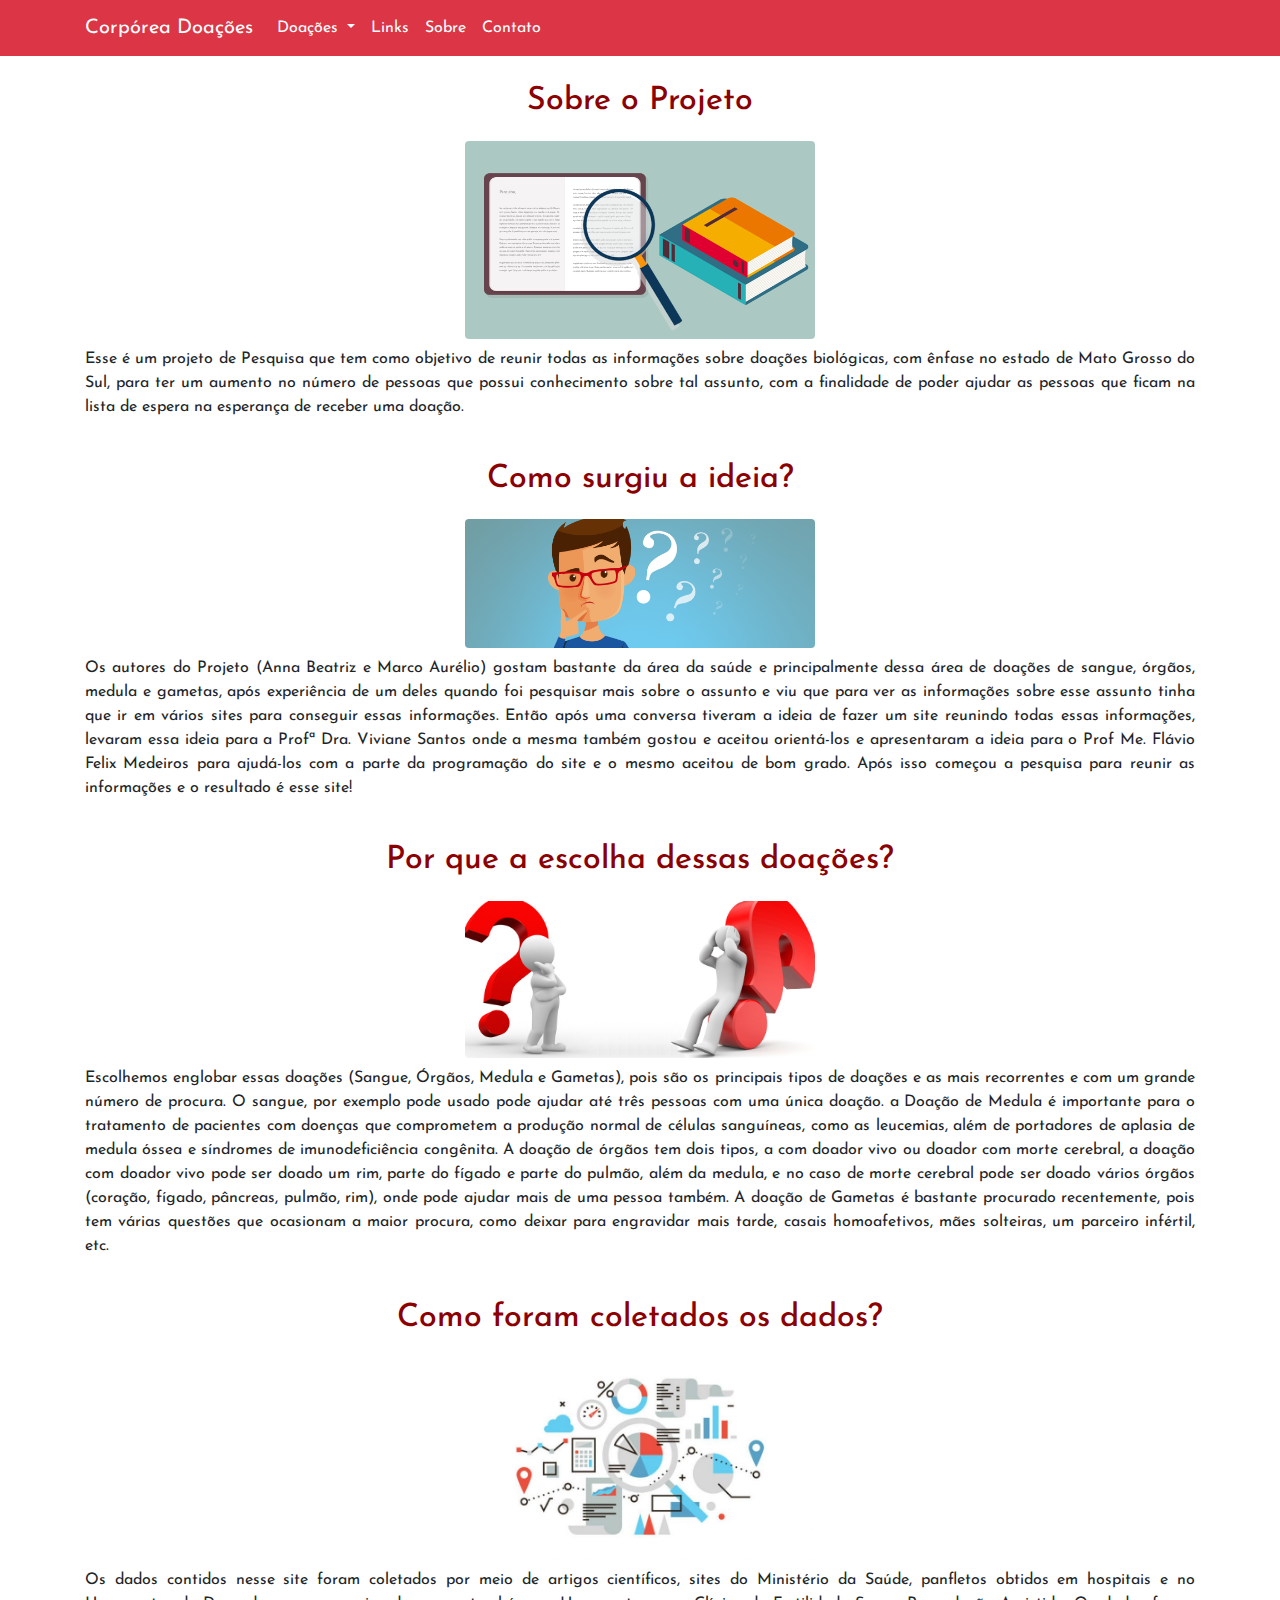
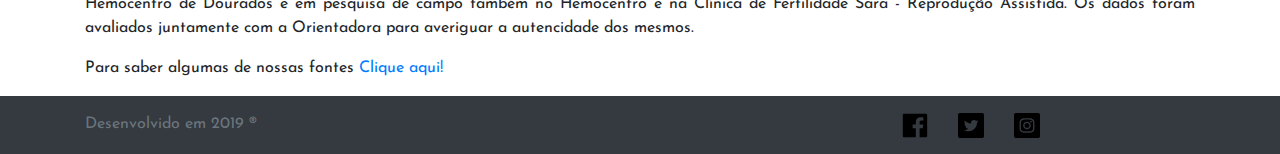
<file: sobre.html>
<!DOCTYPE html>
<html>
<head>
<!-- Required meta tags -->
    <meta charset="utf-8">
    <meta name="viewport" content="width=device-width, initial-scale=1, shrink-to-fit=no">

    <!-- Bootstrap CSS -->
    <link rel="stylesheet" href="https://stackpath.bootstrapcdn.com/bootstrap/4.3.1/css/bootstrap.min.css">
    <link rel="stylesheet" type="text/css" href="style.css">
    <link rel="icon" href="img/heart.png">
  <title>Sobre</title>
</head>
<body>
<nav class="navbar navbar-expand-lg navbar-light progress-bar bg-danger">
<div class="container">
  <a class="text-white navbar-brand" href="index.html">Corpórea Doações</a>
  <button class="navbar-toggler" type="button" data-toggle="collapse" data-target="#navbarSupportedContent" aria-controls="navbarSupportedContent" aria-expanded="false" aria-label="Toggle navigation">
    <img src="./img/menu.svg" class="menu-icon">
  </button>

  <div class="collapse navbar-collapse" id="navbarSupportedContent">
    <ul class="navbar-nav mr-auto">
    <li class="nav-item dropdown">
        <a class="text-white nav-link dropdown-toggle" href="#" id="navbarDropdown" role="button" data-toggle="dropdown" aria-haspopup="true" aria-expanded="false">
          Doações
        </a>
        <div class="dropdown-menu" aria-labelledby="navbarDropdown">
          <a class="dropdown-item" href="doacao-de-sangue.html">Sangue</a>
          <a class="dropdown-item" href="doacao-orgaos.html">Órgãos</a>
          <a class="dropdown-item" href="doacao-medula.html">Medula</a>
          <div class="dropdown-divider"></div>
          <a class="dropdown-item" href="doacao-ovulos.html">Óvulos</a>
          <a class="dropdown-item" href="doacao-semen.html">Sêmen</a>
        </div>
      </li>
      <li class="nav-item">
        <a class="text-white nav-link" href="links.html">Links</a>
      </li>
      <li class="nav-item">
        <a class="text-white nav-link" href="sobre.html">Sobre</a>
      </li>
      <li class="nav-item">
        <a class="text-white nav-link" href="contatos.html">Contato</a>
      </li>
    </ul>
  </div>
  </div>
</nav>
<div class="container">
  <div>
    <h2 class="text-center div">Sobre o Projeto</h1>
    <center>
      <img src="img/pesquisa.png" class="figure-img img-fluid rounded" width="350vw">
    </center>
    <p class="text-justify ps">Esse é um projeto de Pesquisa que tem como objetivo de reunir todas as informações sobre doações biológicas, com ênfase no estado de Mato Grosso do Sul, para ter um aumento no número de pessoas que possui conhecimento sobre tal assunto, com a finalidade de poder ajudar as pessoas que ficam na lista de espera na esperança de receber uma doação. </p>
  </div>
  <div>
    <h2 class="text-center div">Como surgiu a ideia?</h2>
    <center>
      <img src="img/ideia.png" class="figure-img img-fluid rounded" width="350vw">
    </center>
    <p class="text-justify ps">Os autores do Projeto (Anna Beatriz e Marco Aurélio) gostam bastante da área da saúde e principalmente dessa área de doações de sangue, órgãos, medula e gametas, após experiência de um deles quando foi pesquisar mais sobre o assunto e viu que para ver as informações sobre esse assunto tinha que ir em vários sites para conseguir essas informações. Então após uma conversa tiveram a ideia de fazer um site reunindo todas essas informações, levaram essa ideia para a Profª Dra. Viviane Santos onde a mesma também gostou e aceitou orientá-los e apresentaram a ideia para o Prof Me. Flávio Felix Medeiros para ajudá-los com a parte da programação do site e o mesmo aceitou de bom grado. Após isso começou a pesquisa para reunir as informações e o resultado é esse site!</p>
  </div>
  <div>
    <h2 class="text-center div">Por que a escolha dessas doações?</h2>
    <center>
      <img src="img/duvida.png" class="figure-img img-fluid rounded" width="350vw">
    </center>
    <p class="text-justify ps">Escolhemos englobar essas doações (Sangue, Órgãos, Medula e Gametas), pois são os principais tipos de doações e as mais recorrentes e com um grande número de procura. O sangue, por exemplo pode usado pode ajudar até três pessoas com uma única doação. a Doação de Medula é importante para o tratamento de pacientes com doenças que comprometem a produção normal de células sanguíneas, como as leucemias, além de portadores de aplasia de medula óssea e síndromes de imunodeficiência congênita. A doação de órgãos tem dois tipos, a com doador vivo ou doador com morte cerebral, a doação com doador vivo pode ser doado um rim, parte do fígado e parte do pulmão, além da medula, e no caso de morte cerebral pode ser doado vários órgãos (coração, fígado, pâncreas, pulmão, rim), onde pode ajudar mais de uma pessoa também. A doação de Gametas é bastante procurado recentemente, pois tem várias questões que ocasionam a maior procura, como deixar para engravidar mais tarde, casais homoafetivos, mães solteiras, um parceiro infértil, etc.</p>
  </div>
  <div>
    <h2 class="text-center div">Como foram coletados os dados?</h2>
    <center>
      <img src="img/dados.jpg" class="figure-img img-fluid rounded" width="350vw">
    </center>
    <p class="text-justify ps">Os dados contidos nesse site foram coletados por meio de artigos científicos, sites do Ministério da Saúde, panfletos obtidos em hospitais e no Hemocentro de Dourados e em pesquisa de campo também no Hemocentro e na Clínica de Fertilidade Sara - Reprodução Assistida. Os dados foram avaliados juntamente com a Orientadora para averiguar a autencidade dos mesmos.</p>
    <p>Para saber algumas de nossas fontes <a href="links.html">Clique aqui!</a></p>
  </div>
  </div>
  <footer class="footer mt-auto py-3 bg-dark">
    <div class="container">
    <span class="text-muted">Desenvolvido em 2019 ®</span>
    <a href="https://www.facebook.com/marcoaureliola" class="facebook"><img src="./img/facebook.svg" class="social"></a>
    <a href="https://twitter.com/marcoaurelio_la" class="twitter"><img src="./img/twitter.svg" class="social"></a>
    <a href="https://www.instagram.com/marcoaurelio_" class="instagram"><img src="./img/instagram.svg" class="social"></a>
    </div>
  </footer>
   	<!-- Optional JavaScript -->
    <!-- jQuery first, then Popper.js, then Bootstrap JS -->
    <script src="https://code.jquery.com/jquery-3.3.1.slim.min.js"></script>
    <script src="https://cdnjs.cloudflare.com/ajax/libs/popper.js/1.14.7/umd/popper.min.js" ></script>
    <script src="https://stackpath.bootstrapcdn.com/bootstrap/4.3.1/js/bootstrap.min.js" ></script>
</body>
</html>
</file>
<file: style.css>
@import url('https://fonts.googleapis.com/css?family=Josefin+Sans&display=swap');*
{
	font-family: 'Josefin Sans', sans-serif;
}

.jumbotron{
	background-image: url(img/vitrine.jpg);
	background-size: cover;
	background-position: center;
	color: #fff;
}

.menu-icon
{
	width: 5vw;
	border: none;
}

.social
{
	width: 2vw;
}

.facebook
{
	padding-left: 50vw;
}

.twitter, .instagram
{
	padding-left: 2vw;
}

h4
{
	color: #8B0000;
}

.div
{
	padding-top: 2vw;
	padding-bottom: 1vw;
	color: #8B0000;
}

.tabela
{
	padding-top: 1vw;
	padding-bottom: 3vw;
}
</file>
